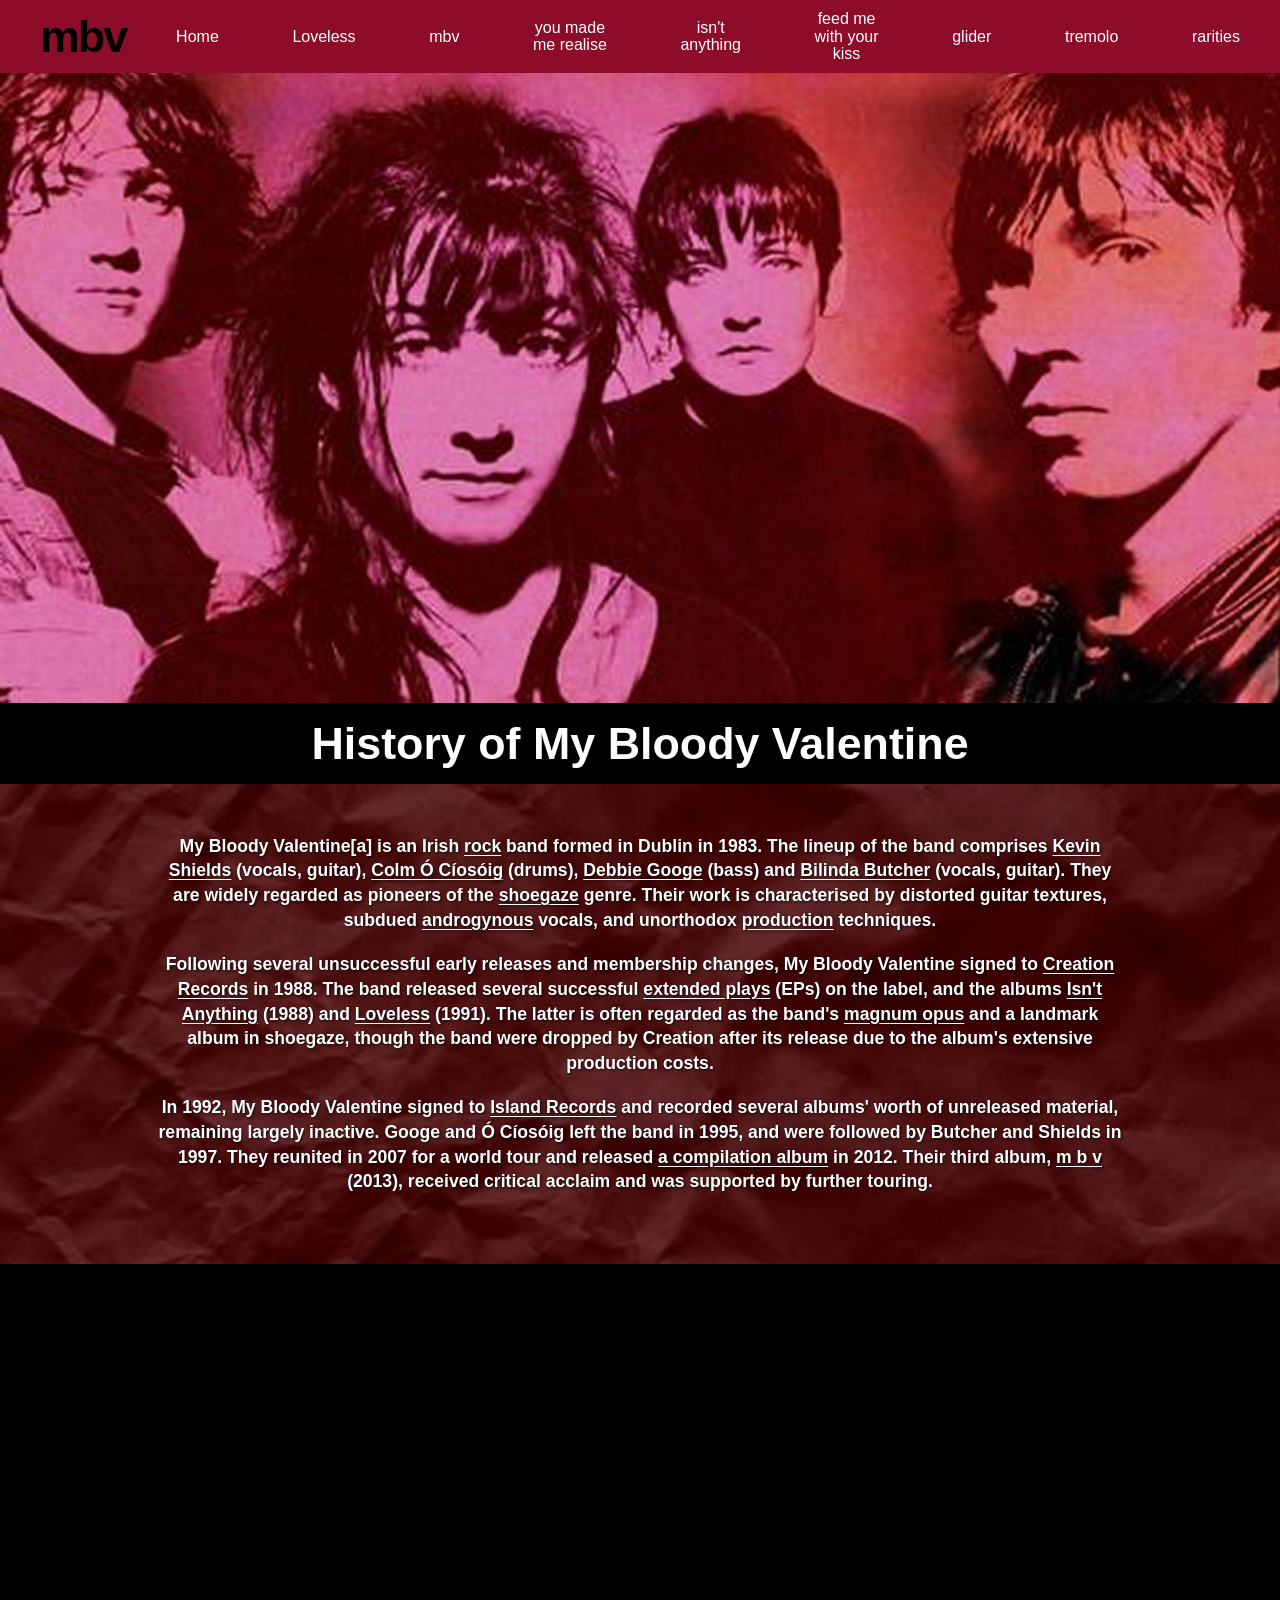
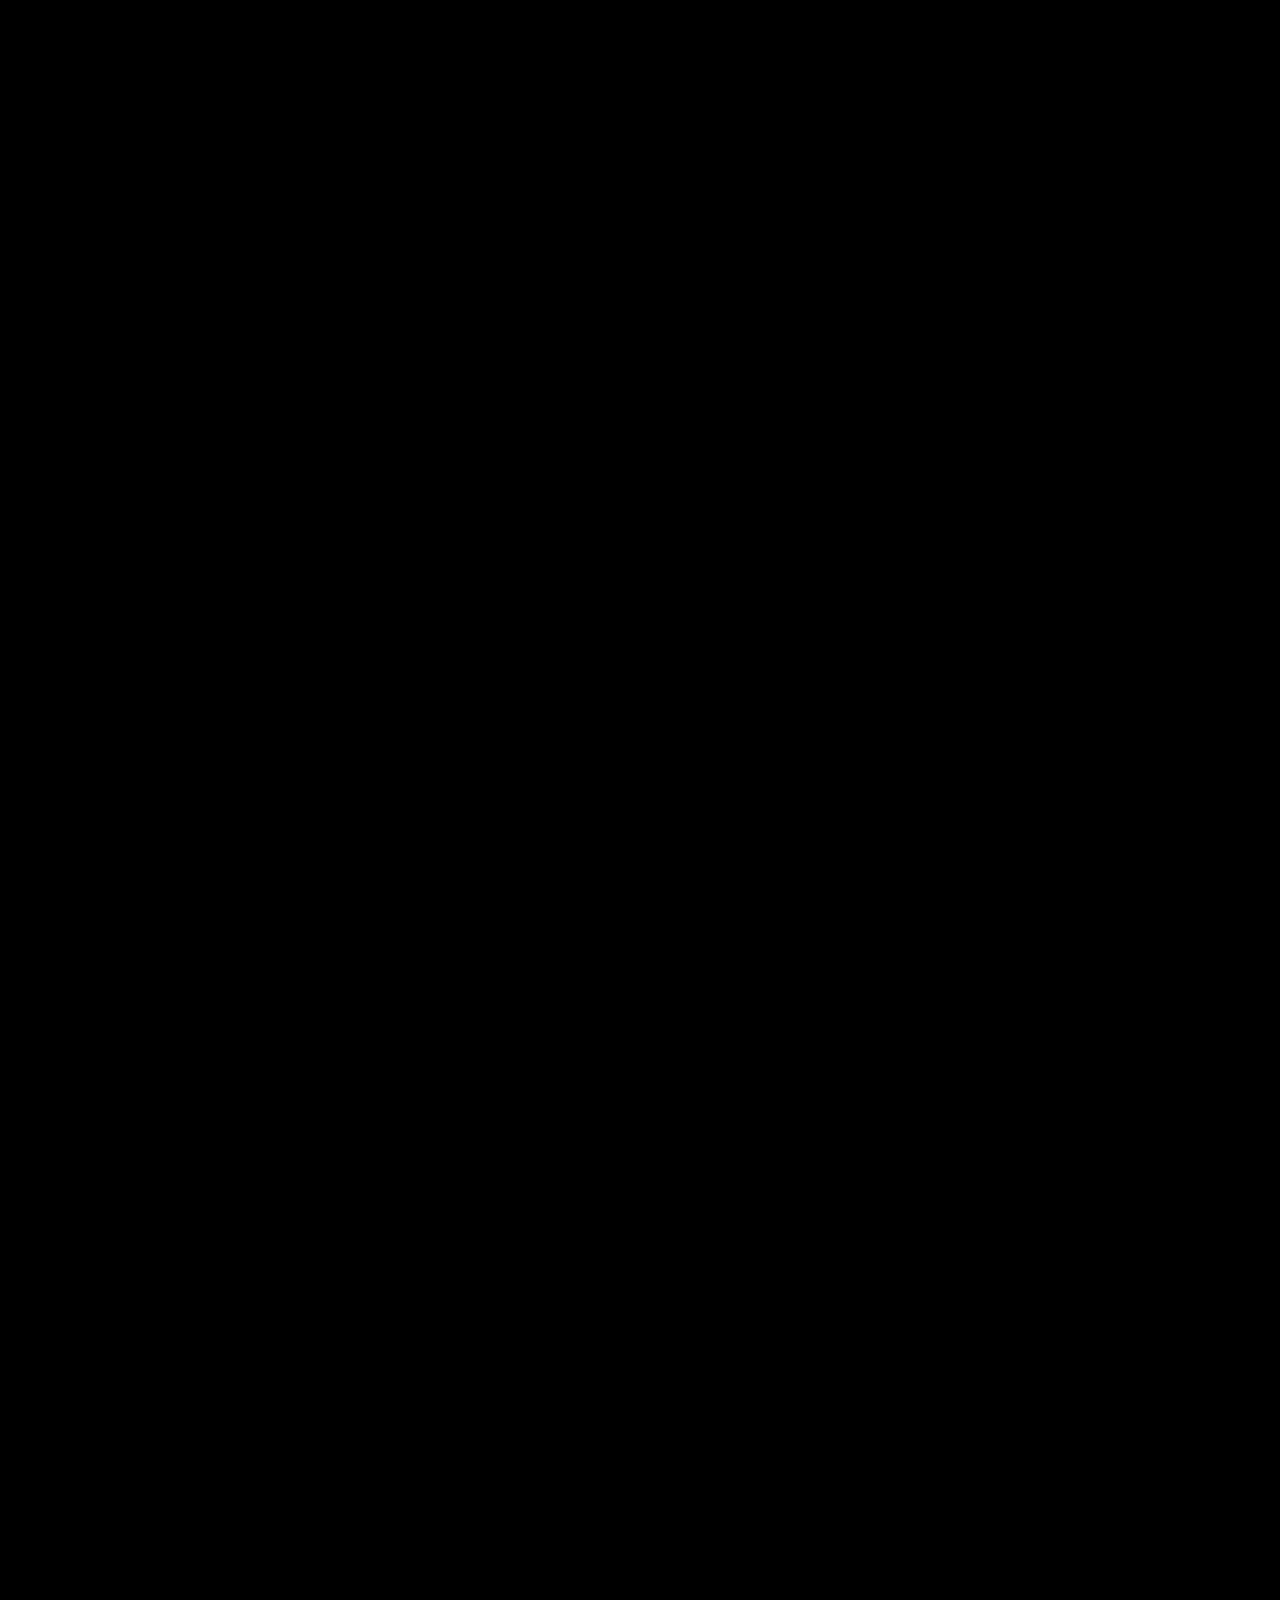
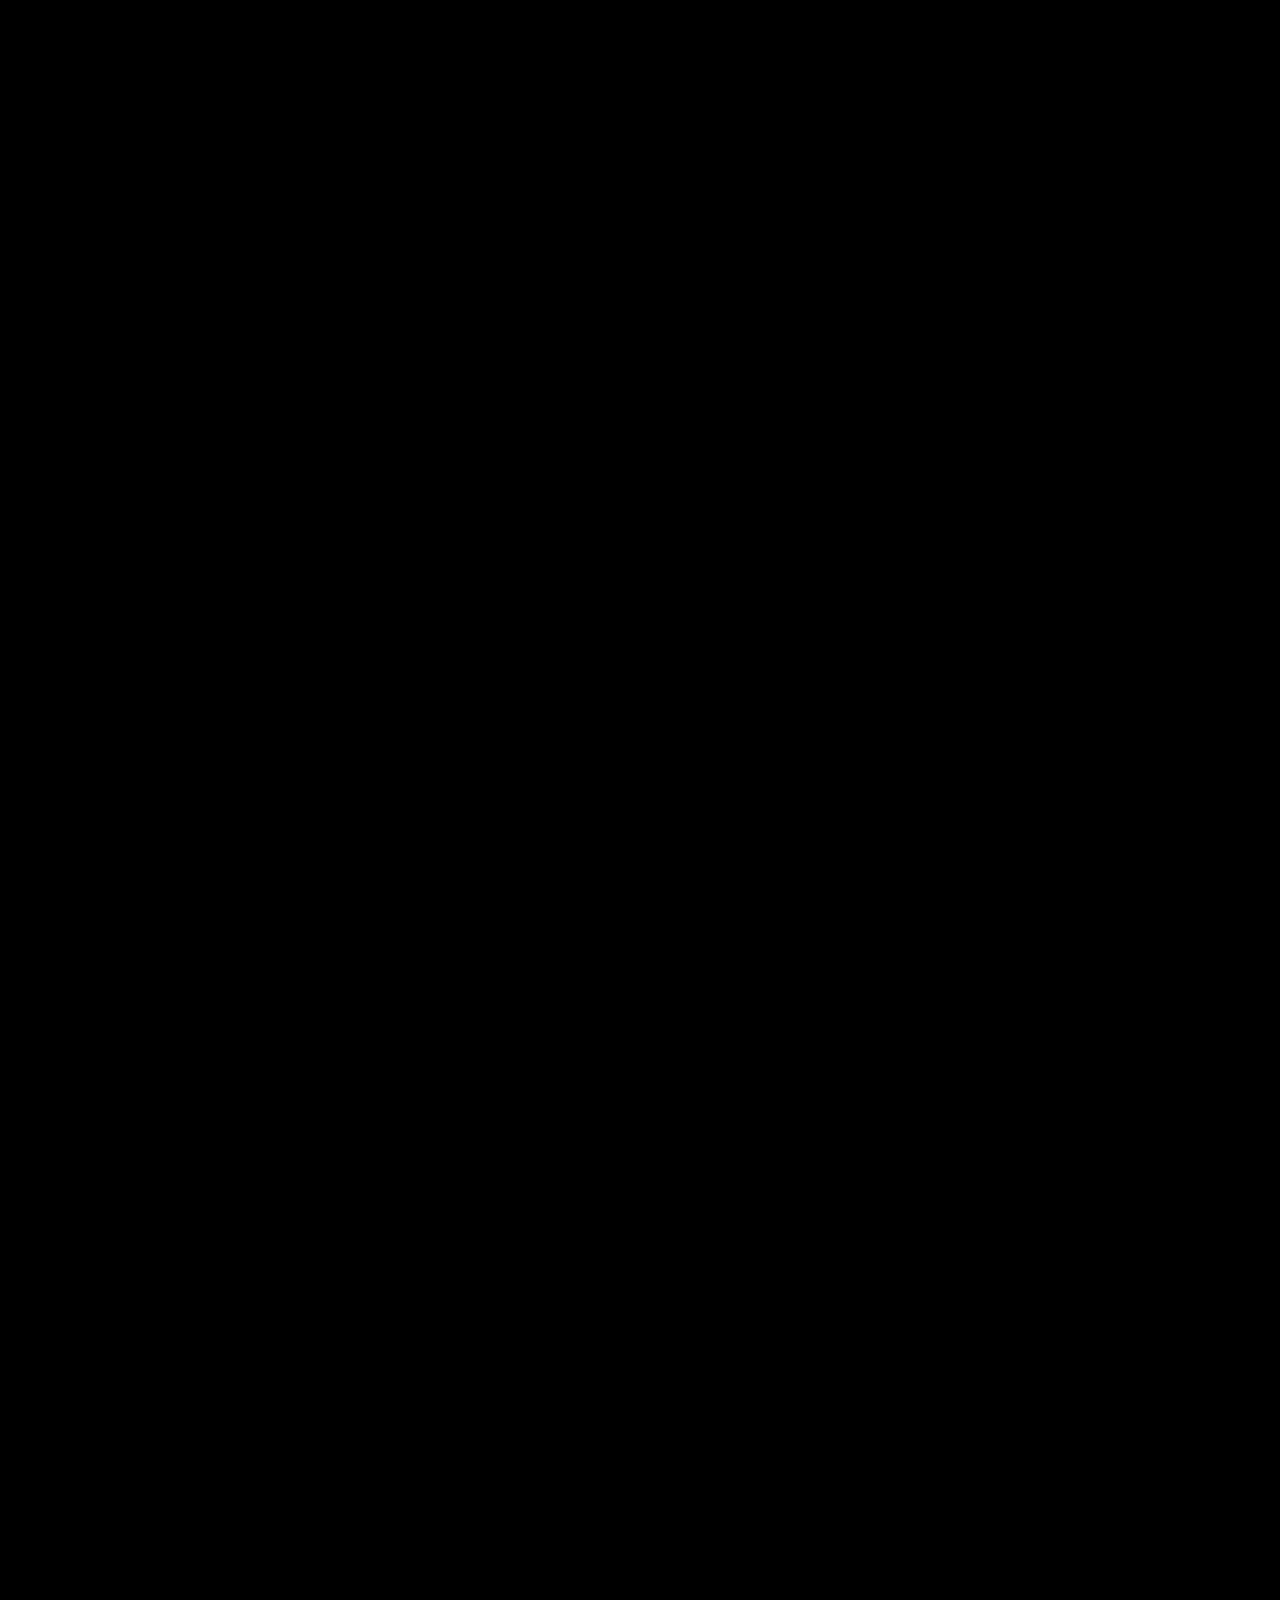
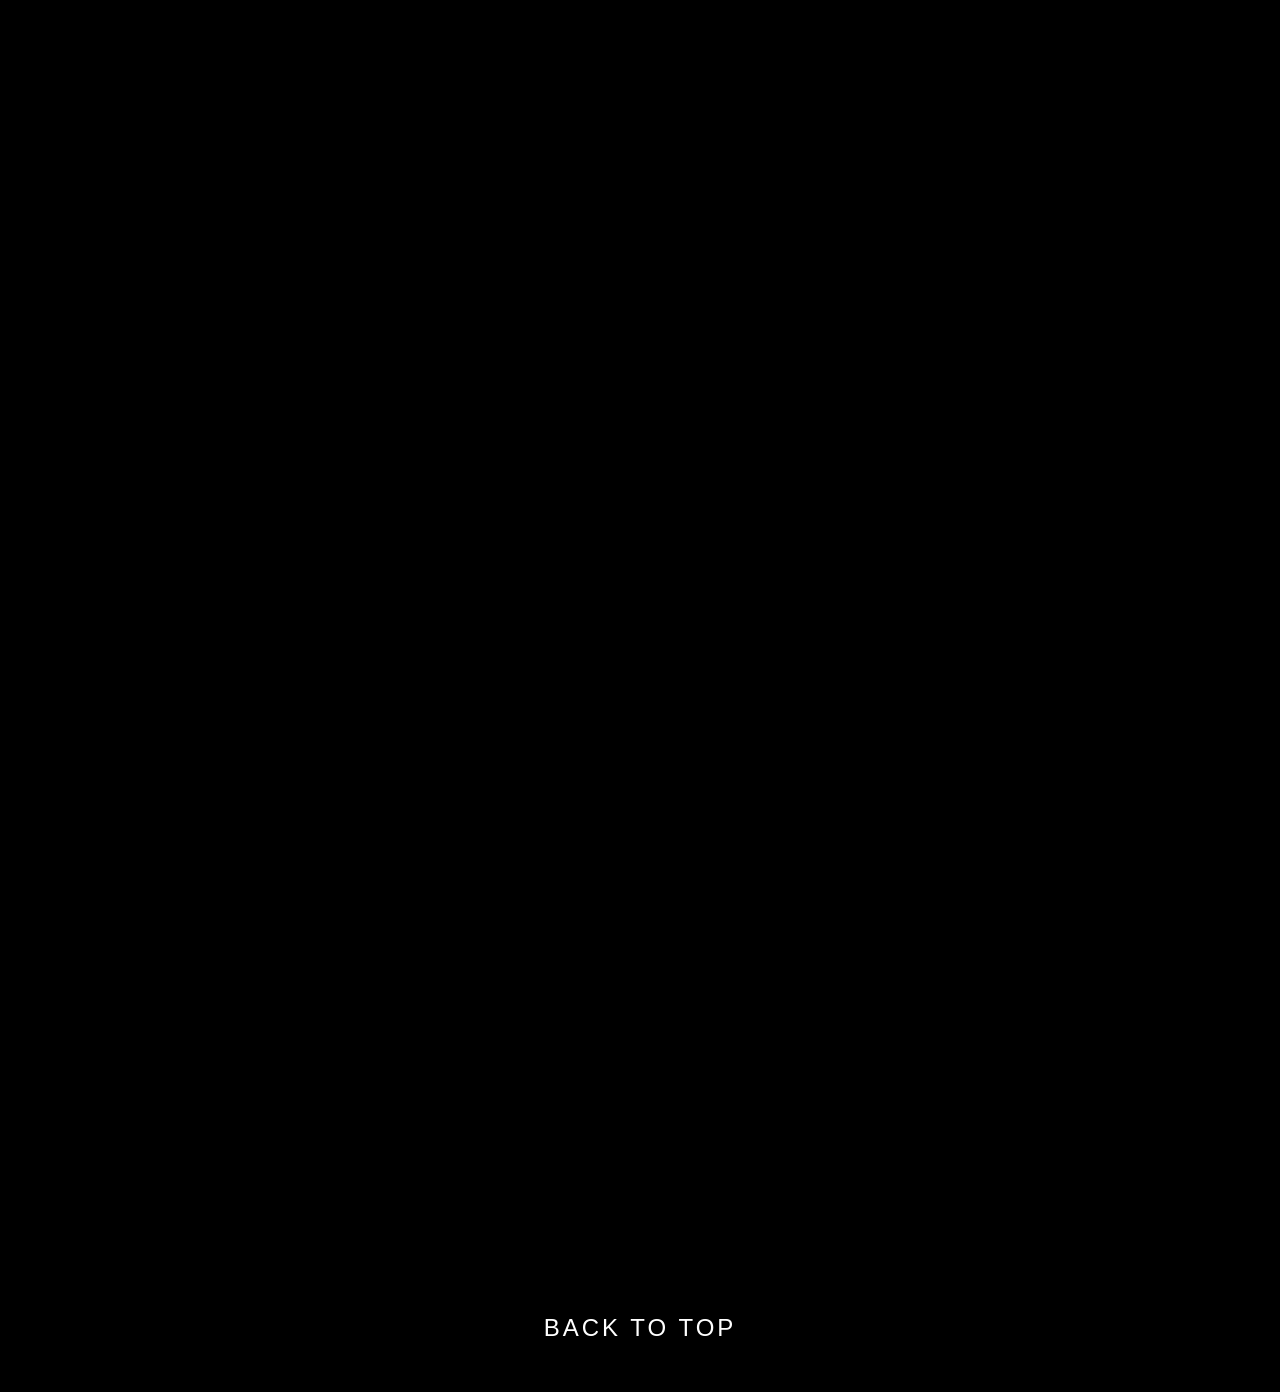
<file: index.html>
<!DOCTYPE html>
<html lang="en">
<head>
    <meta charset="UTF-8">
    <meta name="viewport" content="width=device-width, initial-scale=1.0">
    <title>History of My Bloody Valentine</title>
    <link rel="stylesheet" href="css/style.css">
</head>
<body id="top">

    <!-- Sticky Header -->
    <header>
        <nav>
            <a href="#" class="logo">mbv</a>
            <div class="nav-links">
                <a href="index.html">Home</a>
                <a href="loveless.html">Loveless</a>
                <a href="mbv.html">mbv</a>
                <a href="made me.html">you made<br>me realise</a>
                <a href="isnt any.html">isn't<br>anything</a>
                <a href="feed me.html">feed me<br>with your<br>kiss</a>
                <a href="glider.html">glider</a>
                <a href="tremolo.html">tremolo</a>
                <a href="rarities.html">rarities</a>
            </div>
        </nav>
    </header>

    <!-- Main Content -->
    <main>
        
        <!-- Intro Section: Banner + Title + Context -->
        <section class="intro-section fade-section">
            <div class="banner">
                <img src="img/main page/banner.png" alt="MBV Band Members" class="banner-img">
            </div>
            
            <div class="history-title">
                <h1>History of My Bloody Valentine</h1>
            </div>

            <div class="history-context">
                <p>My Bloody Valentine[a] is an Irish <u>rock</u> band formed in Dublin in 1983. The lineup of the band comprises <u>Kevin Shields</u> (vocals, guitar), <u>Colm Ó Cíosóig</u> (drums), <u>Debbie Googe</u> (bass) and <u>Bilinda Butcher</u> (vocals, guitar). They are widely regarded as pioneers of the <u>shoegaze</u> genre. Their work is characterised by distorted guitar textures, subdued <u>androgynous</u> vocals, and unorthodox <u>production</u> techniques.</p>
                
                <p>Following several unsuccessful early releases and membership changes, My Bloody Valentine signed to <u>Creation Records</u> in 1988. The band released several successful <u>extended plays</u> (EPs) on the label, and the albums <u>Isn't Anything</u> (1988) and <u>Loveless</u> (1991). The latter is often regarded as the band's <u>magnum opus</u> and a landmark album in shoegaze, though the band were dropped by Creation after its release due to the album's extensive production costs.</p>
                
                <p>In 1992, My Bloody Valentine signed to <u>Island Records</u> and recorded several albums' worth of unreleased material, remaining largely inactive. Googe and Ó Cíosóig left the band in 1995, and were followed by Butcher and Shields in 1997. They reunited in 2007 for a world tour and released <u>a compilation album</u> in 2012. Their third album, <u>m b v</u> (2013), received critical acclaim and was supported by further touring.</p>
            </div>
        </section>

        <!-- Album 1 -->
        <a href="isnt any.html" class="album-link">
            <section class="album fade-section bg1">
                <div class="album-content">
                    <img src="img/main page/album1.png" alt="Isn't Anything">
                    <div class="album-text right">
                        <span class="year">1988</span>
                        <span class="band-name">my bloody valentine</span>
                        <h2>isn't anything</h2>
                    </div>
                </div>
            </section>
        </a>

        <!-- Album 2 -->
        <a href="loveless.html" class="album-link">
            <section class="album fade-section bg2">
                <div class="album-content">
                    <div class="album-text left">
                        <span class="year">1991</span>
                        <span class="band-name">my bloody valentine</span>
                        <h2>loveless</h2>
                    </div>
                    <img src="img/main page/album2.png" alt="Loveless">
                </div>
            </section>
        </a>

        <!-- Album 3 -->
        <a href="mbv.html" class="album-link">
            <section class="album fade-section bg3">
                <div class="album-content">
                    <img src="img/main page/album3.png" alt="MBV">
                    <div class="album-text right">
                        <span class="year">2013</span>
                        <span class="band-name">my bloody valentine</span>
                        <h2>m b v</h2>
                    </div>
                </div>
            </section>
        </a>

        <!-- Album 4 -->
        <a href="made me.html" class="album-link">
            <section class="album fade-section bg4">
                <div class="album-content">
                    <div class="album-text left">
                        <span class="year">1988</span>
                        <span class="band-name">my bloody valentine</span>
                        <h2>you made me realise ep</h2>
                    </div>
                    <img src="img/main page/album4.png" alt="You Made Me Realise">
                </div>
            </section>
        </a>

        <!-- Album 5 -->
        <a href="feed me.html" class="album-link">
            <section class="album fade-section bg5">
                <div class="album-content">
                    <img src="img/main page/album5.png" alt="Feed Me With Your Kiss">
                    <div class="album-text right">
                        <span class="year">1988</span>
                        <span class="band-name">my bloody valentine</span>
                        <h2>feed me with your kiss ep</h2>
                    </div>
                </div>
            </section>
        </a>

        <!-- Album 6 -->
        <a href="glider.html" class="album-link">
            <section class="album fade-section bg6">
                <div class="album-content">
                    <div class="album-text left">
                        <span class="year">1990</span>
                        <span class="band-name">my bloody valentine</span>
                        <h2>glider ep</h2>
                    </div>
                    <img src="img/main page/album6.png" alt="Glider EP">
                </div>
            </section>
        </a>

        <!-- Album 7 -->
        <a href="tremolo.html" class="album-link">
            <section class="album fade-section bg7">
                <div class="album-content">
                    <img src="img/main page/album7.png" alt="Tremolo EP">
                    <div class="album-text right">
                        <span class="year">1991</span>
                        <span class="band-name">my bloody valentine</span>
                        <h2>tremolo ep</h2>
                    </div>
                </div>
            </section>
        </a>

        <!-- Album 8 -->
        <a href="rarities.html" class="album-link">
            <section class="album fade-section bg8">
                <div class="album-content">
                    <div class="album-text left">
                        <span class="year">1988 - 1990</span>
                        <span class="band-name">my bloody valentine</span>
                        <h2>rarities ep</h2>
                    </div>
                    <img src="img/main page/album8.png" alt="Rarities EP">
                </div>
            </section>
        </a>
    </main>

    <!-- Footer -->
    <footer>
        <a href="#top">BACK TO TOP</a>
    </footer>

    <!-- Script to handle bidirectional scroll-fade transitions -->
    <script>
        document.addEventListener("DOMContentLoaded", () => {
            const sections = document.querySelectorAll('.fade-section');
            const observer = new IntersectionObserver((entries) => {
                entries.forEach(entry => {
                    if (entry.isIntersecting) {
                        entry.target.classList.add('visible');
                    } else {
                        entry.target.classList.remove('visible');
                    }
                });
            }, { threshold: 0.15 }); 

            sections.forEach(section => {
                observer.observe(section);
            });
        });
    </script>
</body>
</html>
</file>
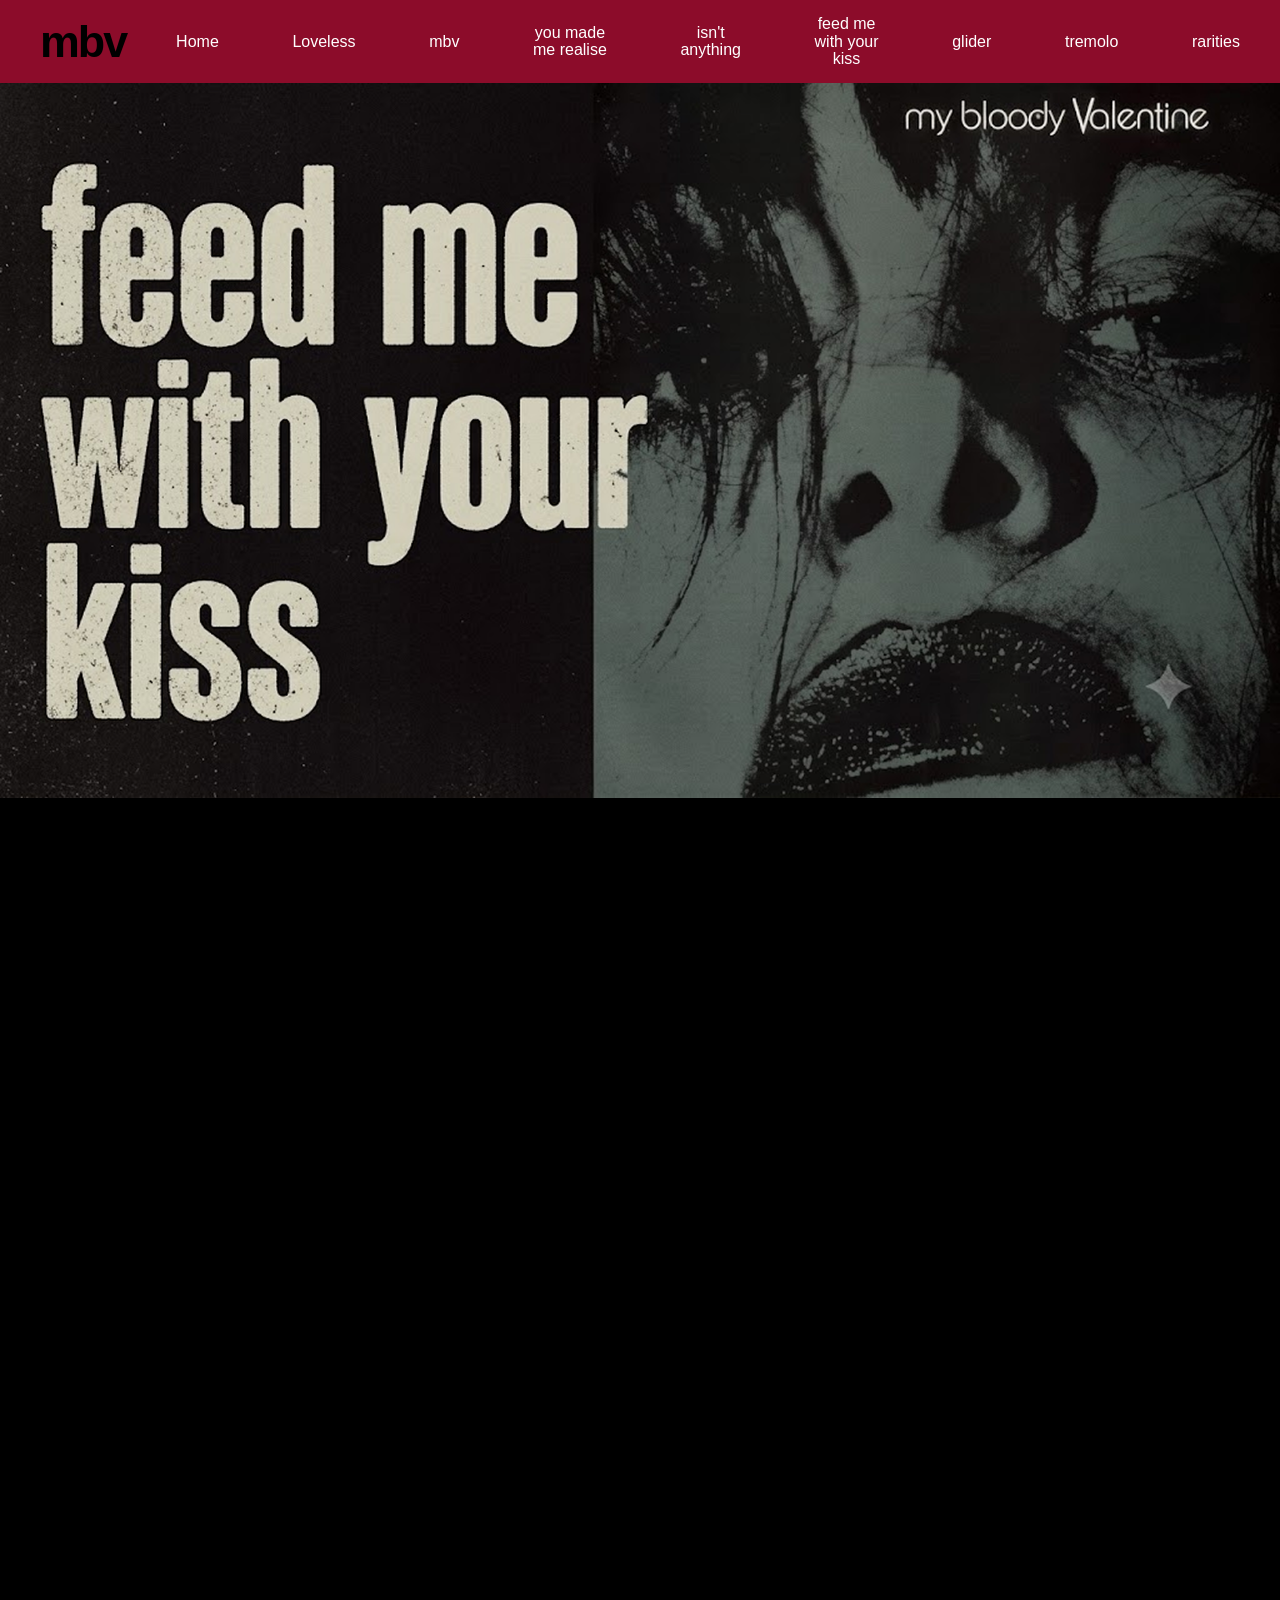
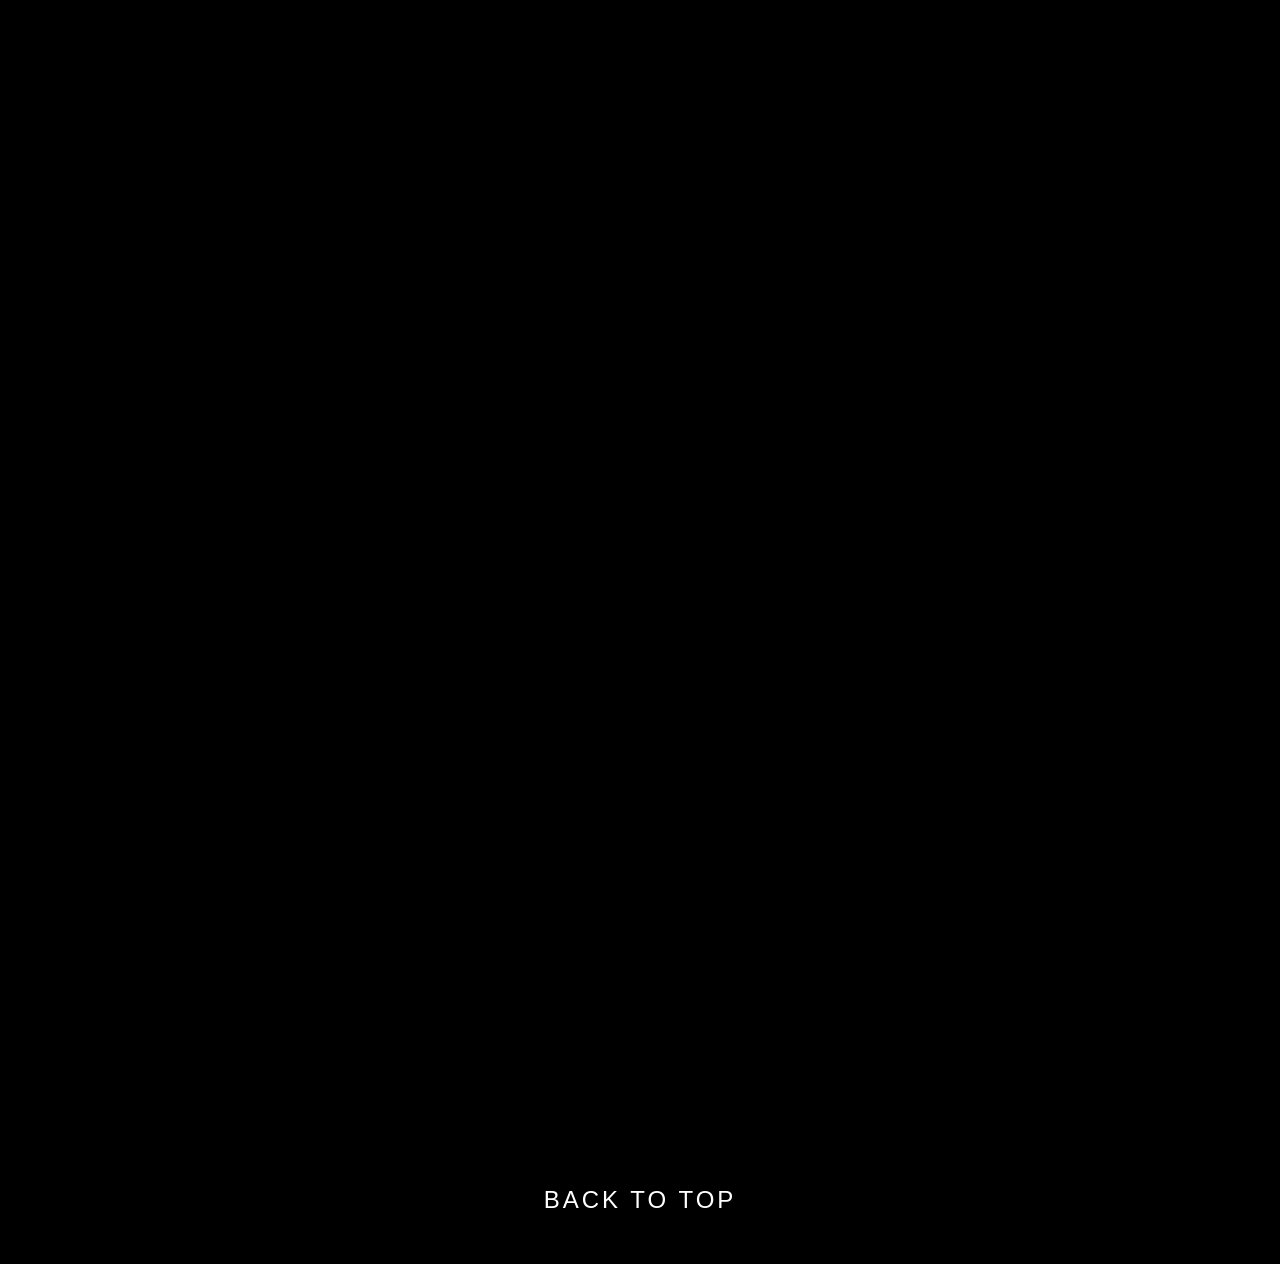
<file: feed me.html>
<!DOCTYPE html>
<html lang="en">
<head>
    <meta charset="UTF-8">
    <meta name="viewport" content="width=device-width, initial-scale=1.0">
    <title>Feed Me With Your Kiss - My Bloody Valentine</title>
    <!-- Linking the specific CSS file for this page -->
    <link rel="stylesheet" href="css/stylefeedme.css">
</head>
<body id="top">

    <!-- Sticky Header -->
    <header>
        <nav>
            <a href="index.html" class="logo">mbv</a>
            <div class="nav-links">
                <a href="index.html">Home</a>
                <a href="loveless.html">Loveless</a>
                <a href="mbv.html">mbv</a>
                <a href="made me.html">you made<br>me realise</a>
                <a href="isnt any.html">isn't<br>anything</a>
                <a href="feed me.html">feed me<br>with your<br>kiss</a>
                <a href="glider.html">glider</a>
                <a href="tremolo.html">tremolo</a>
                <a href="rarities.html">rarities</a>
            </div>
        </nav>
    </header>

    <!-- Main Content -->
    <main>
        
        <!-- Full Width Banner -->
        <section class="banner fade-section">
            <img src="img/page 5/banner5.png" alt="feed me with your kiss Banner" class="banner-img">
        </section>

        <!-- Album Details & Receipt Section (bg1) -->
        <section class="details-section fade-section bg1">
            <div class="details-container">
                <!-- Left Side: Album Cover & Tracklist -->
                <div class="tracklist-container">
                    <!-- Album Image with Spotify Link -->
                    <a href="https://open.spotify.com/album/32urJuNJoupcMIDo9FRoaD?si=1Qd6DDrhRu-TbSzTSzWtdg&utm_source=copy-link" target="_blank" class="spotify-link">
                        <img src="img/page 5/album5.png" alt="feed me with your kiss Album Cover" class="album-cover">
                    </a>
                    
                    <ul class="tracklist">
                        <li>feed me with your kiss</li>
                        <li>i believe</li>
                        <li>emptiness inside</li>
                        <li>i need no trust</li>
                    </ul>
                </div>

                <!-- Right Side: Receipt Image -->
                <div class="receipt-container">
                    <img src="img/page 5/album reciept5.png" alt="Album Details Receipt" class="receipt-img">
                </div>
            </div>
        </section>

        <!-- feed me with your kiss (ep) Section (bg2) -->
        <section class="info-section fade-section bg2">
            <h2 class="stylized-heading">feed me with your kiss (ep)</h2>
            <p>"Feed Me with Your Kiss" is a song by the <u>alternative rock</u> band <u>My Bloody Valentine</u>, and was released as a single and also the lead track to the EP of the same name through <u>Creation Records</u>. It is the seventh track and lead single from the band's debut studio album <u>Isn't Anything</u>. It was released on 31 October 1988.[1]</p>
        </section>

        <!-- Critical reception Section (bg3) -->
        <section class="info-section fade-section bg3">
            <h2 class="stylized-heading">Critical reception</h2>
            
            <div class="floated-image-right">
                <img src="img/page 5/pic1 page5.png" alt="Kevin Shields performing">
                <span class="image-caption">Coachella Valley Music and Arts Festival 2009 - Indio CA</span>
            </div>
            
            <p>On the EP, <u>AllMusic</u> critic Nitsuh Abebe wrote, "They don't feel like songs that weren't quite good enough for Isn't Anything; they might display some of the stylistic tendencies of the Ecstasy and Wine period, but they're just as worthwhile as the album tracks." [2] In a review specific to the track itself, Stewart Mason of AllMusic found the track "more in keeping with the moody, <u>gothy rock</u> of My Bloody Valentine's much-inferior earliest records." Mason also stated that the track "has a peculiar feel, pitched somewhere between the bombastic self-importance of mid-'80s <u>Nick Cave</u> and the ethereality of prime <u>Cocteau Twins</u>, mixed with the same sort of slightly dopey S&M-tinged lyrics as the roughly contemporaneous <u>"Cigarette in Your Bed"</u>, proving that it was in the long run a very smart idea for Kevin Shields to completely bury the lyrics on My Bloody Valentine's later work."[3] <u>Digital Spy</u> commended the "ear-splitting <u>garage rock</u> scuzz of the title track.[4]</p>
            
            <div class="clear-float"></div>
        </section>

    </main>

    <!-- Footer -->
    <footer>
        <a href="#top">BACK TO TOP</a>
    </footer>

    <!-- Script to handle bidirectional scroll-fade transitions -->
    <script>
        document.addEventListener("DOMContentLoaded", () => {
            const sections = document.querySelectorAll('.fade-section');
            const observer = new IntersectionObserver((entries) => {
                entries.forEach(entry => {
                    if (entry.isIntersecting) {
                        entry.target.classList.add('visible');
                    } else {
                        entry.target.classList.remove('visible');
                    }
                });
            }, { threshold: 0.15 }); 

            sections.forEach(section => {
                observer.observe(section);
            });
        });
    </script>
</body>
</html>
</file>
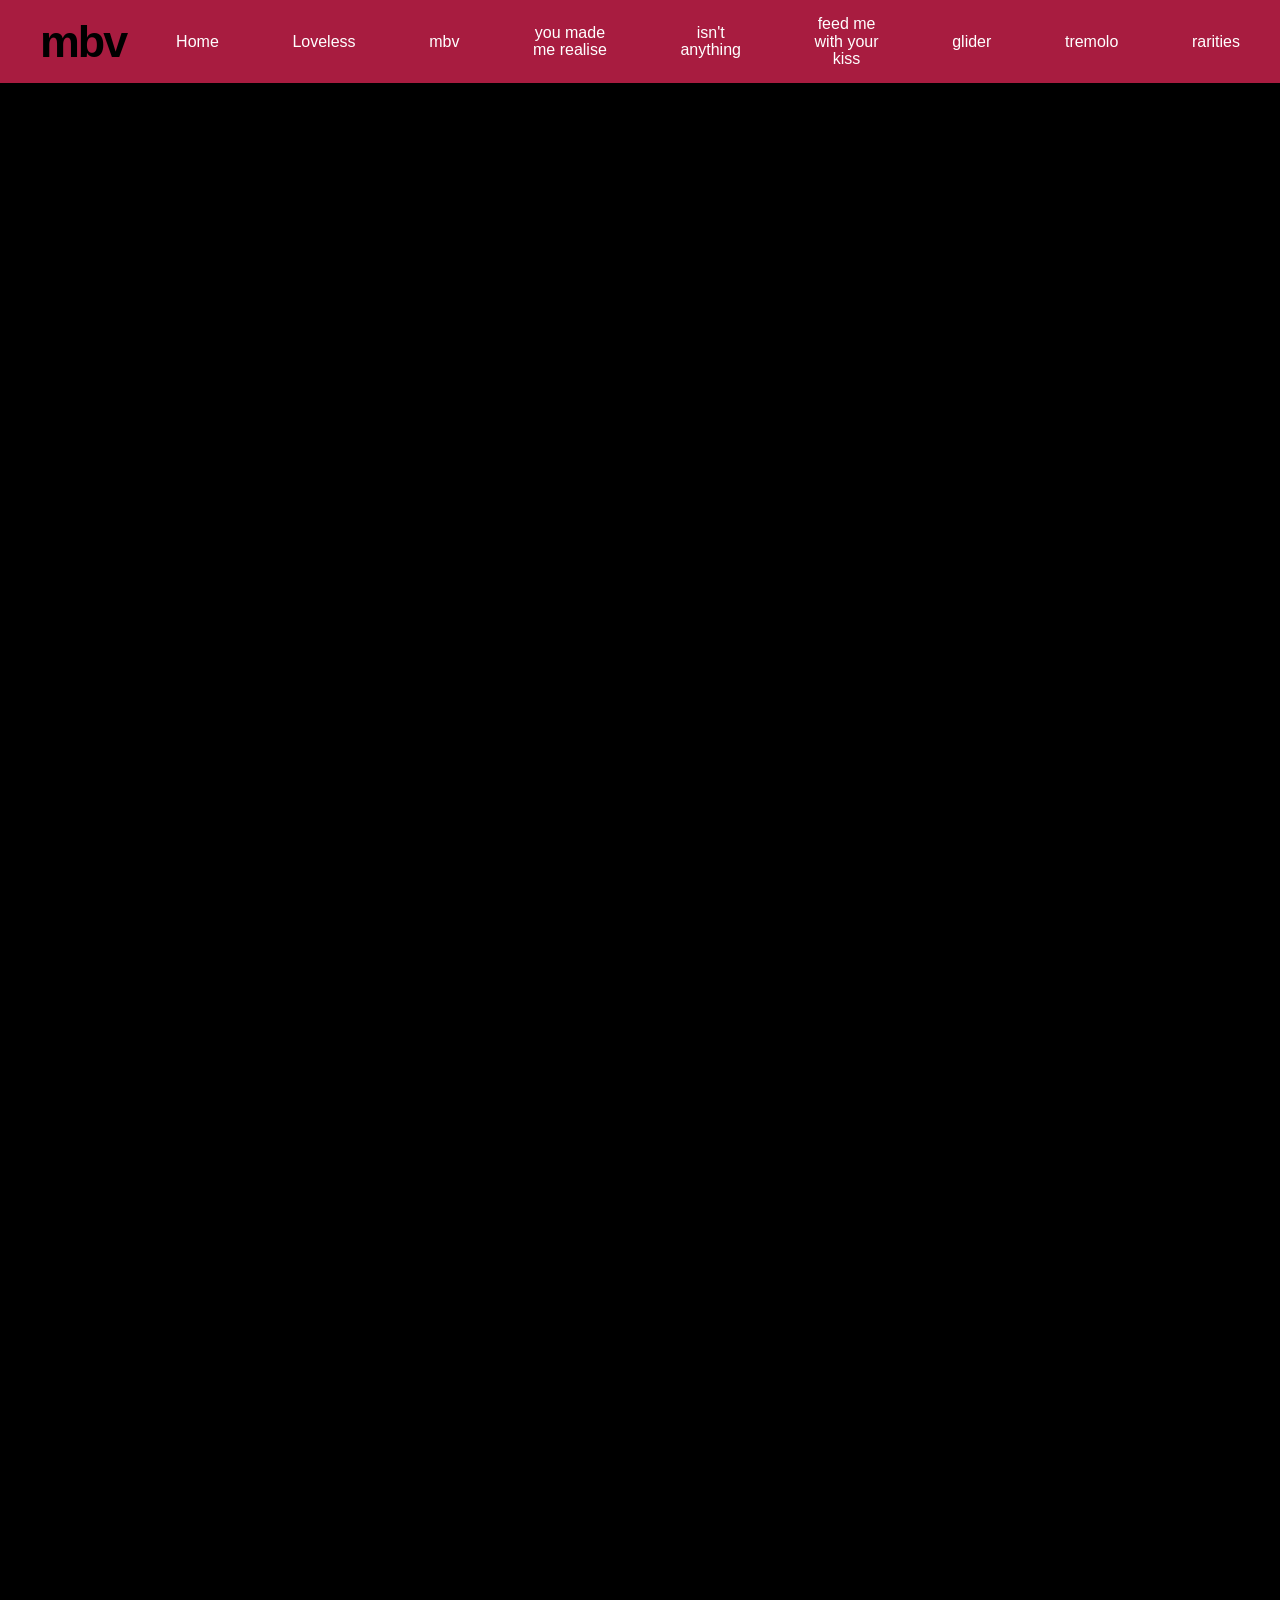
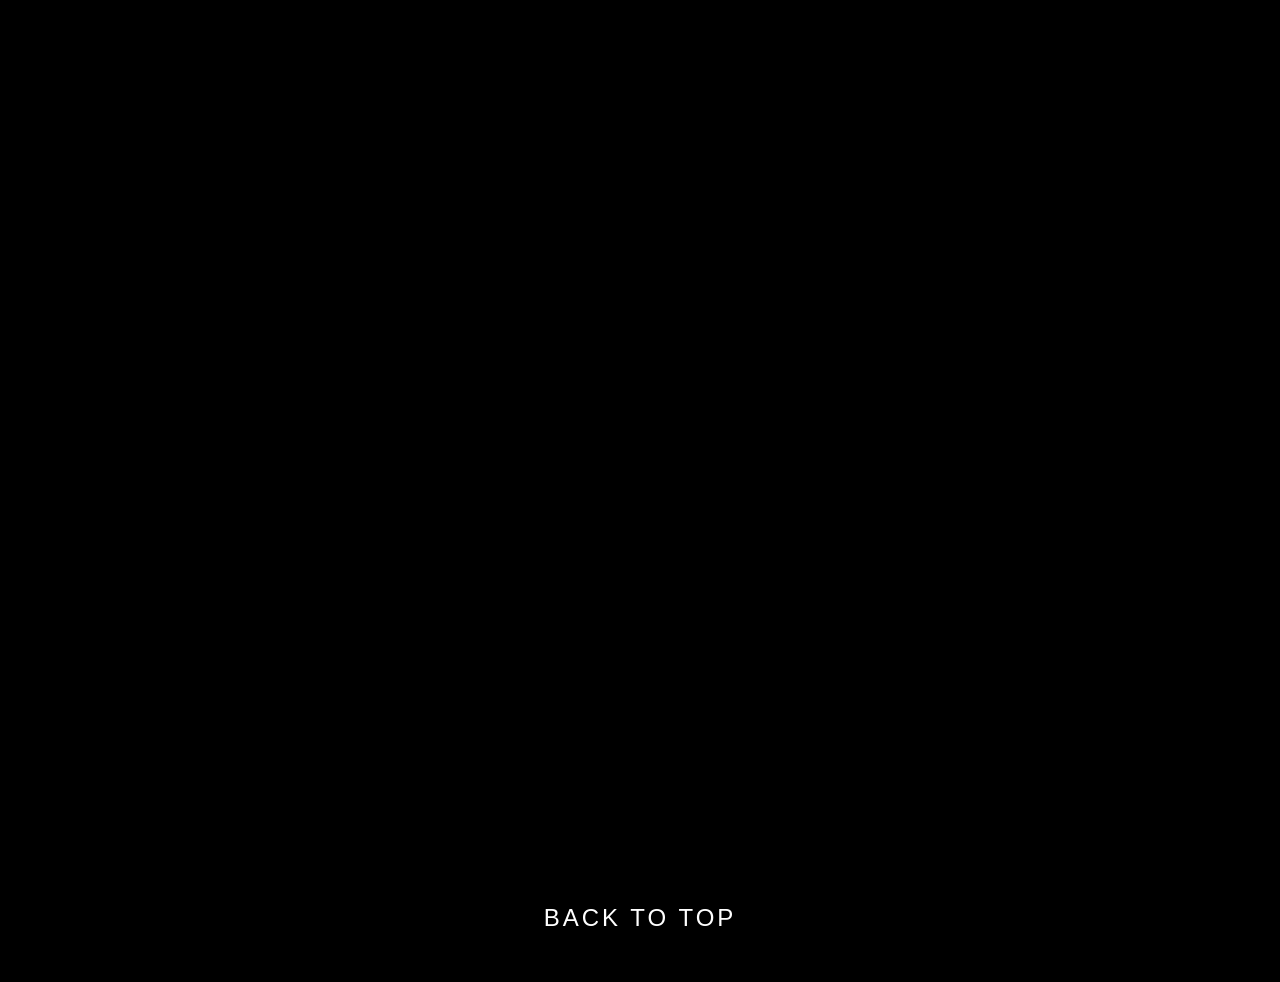
<file: glider.html>
<!DOCTYPE html>
<html lang="en">
<head>
    <meta charset="UTF-8">
    <meta name="viewport" content="width=device-width, initial-scale=1.0">
    <title>Glider - My Bloody Valentine</title>
    <!-- Linking the specific CSS file for this page -->
    <link rel="stylesheet" href="css/styleglider.css">
</head>
<body id="top">

    <!-- Sticky Header -->
    <header>
        <nav>
            <a href="index.html" class="logo">mbv</a>
            <div class="nav-links">
                <a href="index.html">Home</a>
                <a href="loveless.html">Loveless</a>
                <a href="mbv.html">mbv</a>
                <a href="made me.html">you made<br>me realise</a>
                <a href="isnt any.html">isn't<br>anything</a>
                <a href="feed me.html">feed me<br>with your<br>kiss</a>
                <a href="glider.html">glider</a>
                <a href="tremolo.html">tremolo</a>
                <a href="rarities.html">rarities</a>
            </div>
        </nav>
    </header>

    <!-- Main Content -->
    <main>
        
        <!-- Full Width Banner -->
        <section class="banner fade-section">
            <img src="img/page 6/banner6.png" alt="glider Banner" class="banner-img">
        </section>

        <!-- Album Details & Receipt Section (bg1) -->
        <section class="details-section fade-section bg1">
            <div class="details-container">
                <!-- Left Side: Album Cover & Tracklist -->
                <div class="tracklist-container">
                    <!-- Album Image with Spotify Link -->
                    <a href="https://open.spotify.com/album/3oSLMALBuos75AqBHPdLrJ?si=PD0s4XcDSNuWKukb0xYvxg&utm_source=copy-link" target="_blank" class="spotify-link">
                        <img src="img/page 6/album6.png" alt="glider Album Cover" class="album-cover">
                    </a>
                    
                    <ul class="tracklist">
                        <li>soon</li>
                        <li>glider</li>
                        <li>don't ask why</li>
                        <li>off your face</li>
                    </ul>
                </div>

                <!-- Right Side: Receipt Image -->
                <div class="receipt-container">
                    <img src="img/page 6/album reciept6.png" alt="Album Details Receipt" class="receipt-img">
                </div>
            </div>
        </section>

        <!-- glider (ep) Section (bg2) -->
        <section class="info-section fade-section bg2">
            <h2 class="stylized-heading">glider (ep)</h2>
            
            <p>Glider is an <u>EP</u> by Irish rock band <u>My Bloody Valentine</u>, released in April 1990 by <u>Creation Records</u>. The EP was also the group's first release on the <u>Sire Records</u> label in the United States. Containing the lead single "<u>Soon</u>", which featured <u>Kevin Shields</u>' "<u>glide guitar</u>" technique,[1] the EP peaked at number 2 on the UK Indie Chart,[2] and the band toured in summer 1990 to support its release.[3]</p>
            
            <p>An alternate mix of "Soon" was later included on the <u>Loveless</u> album.</p>

            <div class="centered-image">
                <img src="img/page 6/pic1 page6.png" alt="My Bloody Valentine perform at Manchester University">
                <span class="image-caption">My Bloody Valentine perform at Manchester University, 10th February 1989.</span>
            </div>
            
            <div class="clear-float"></div>
        </section>

    </main>

    <!-- Footer -->
    <footer>
        <a href="#top">BACK TO TOP</a>
    </footer>

    <!-- Script to handle bidirectional scroll-fade transitions -->
    <script>
        document.addEventListener("DOMContentLoaded", () => {
            const sections = document.querySelectorAll('.fade-section');
            const observer = new IntersectionObserver((entries) => {
                entries.forEach(entry => {
                    if (entry.isIntersecting) {
                        entry.target.classList.add('visible');
                    } else {
                        entry.target.classList.remove('visible');
                    }
                });
            }, { threshold: 0.15 }); 

            sections.forEach(section => {
                observer.observe(section);
            });
        });
    </script>
</body>
</html>
</file>
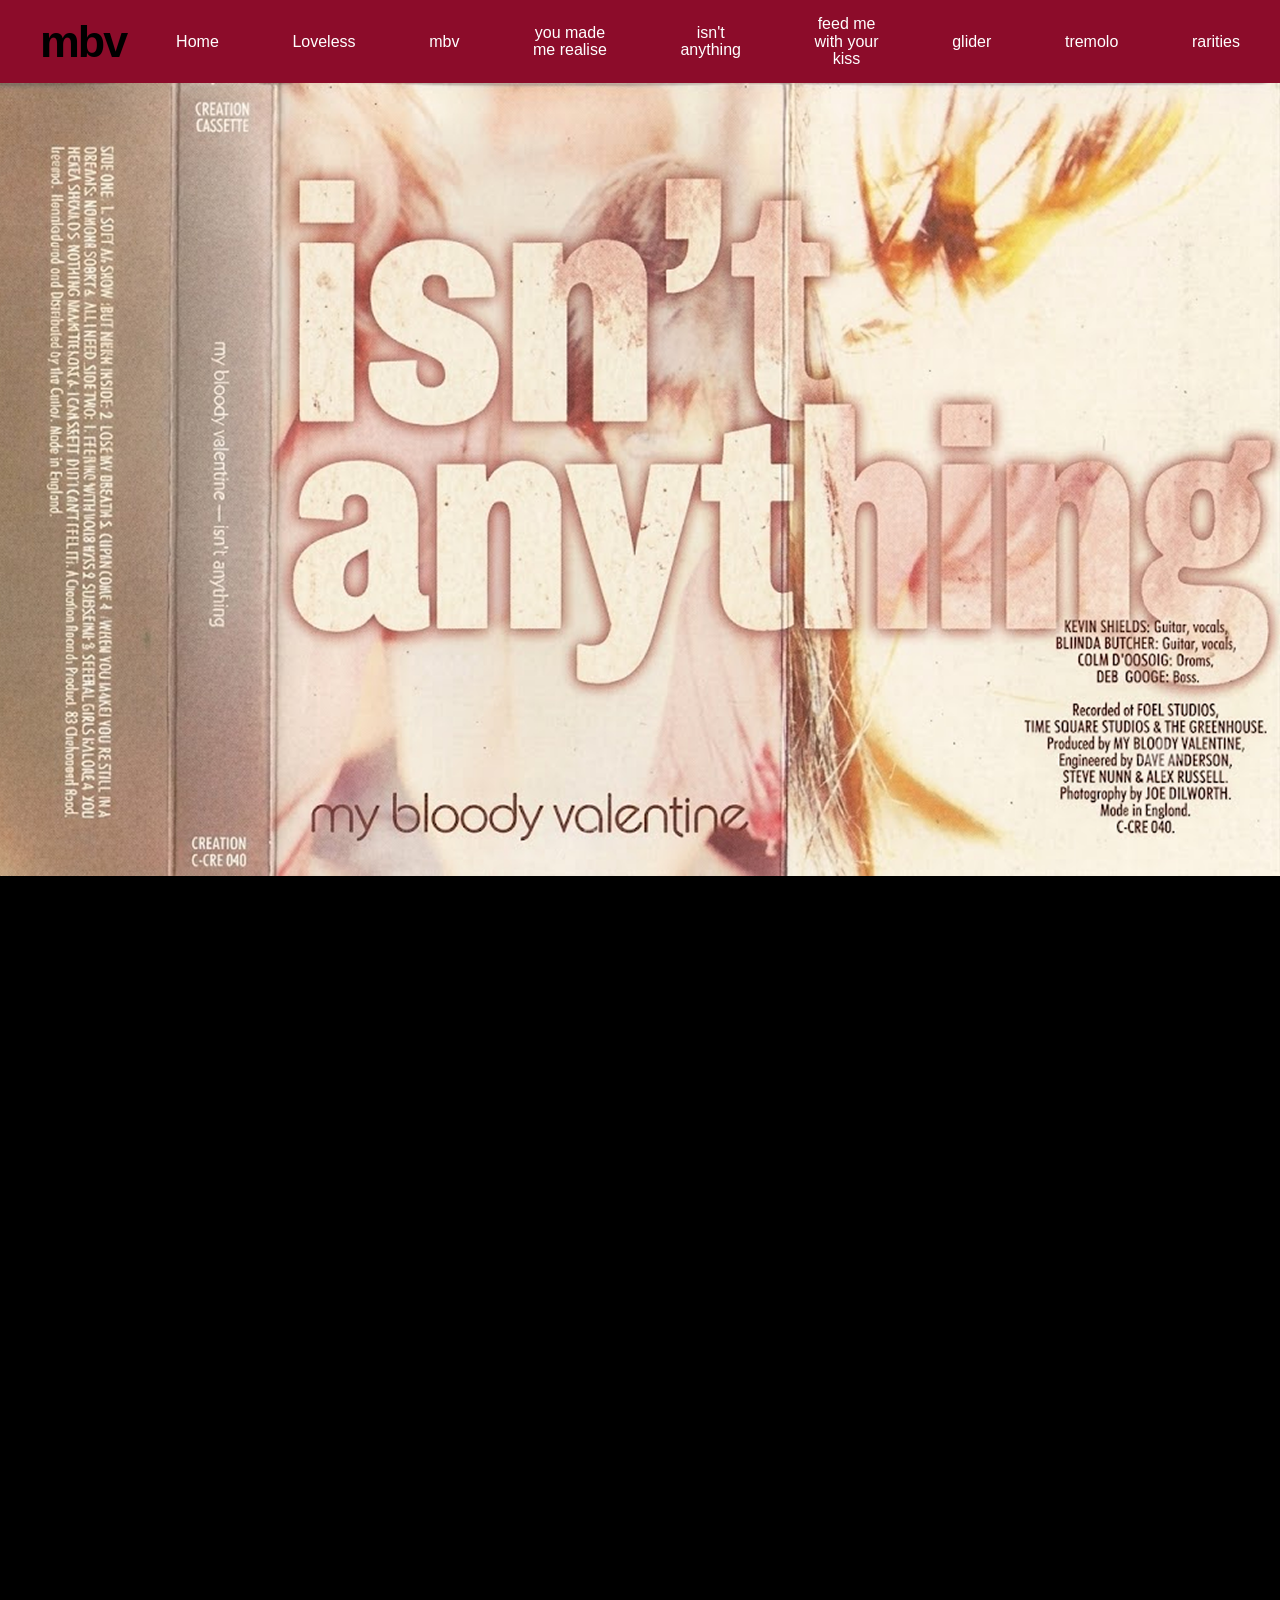
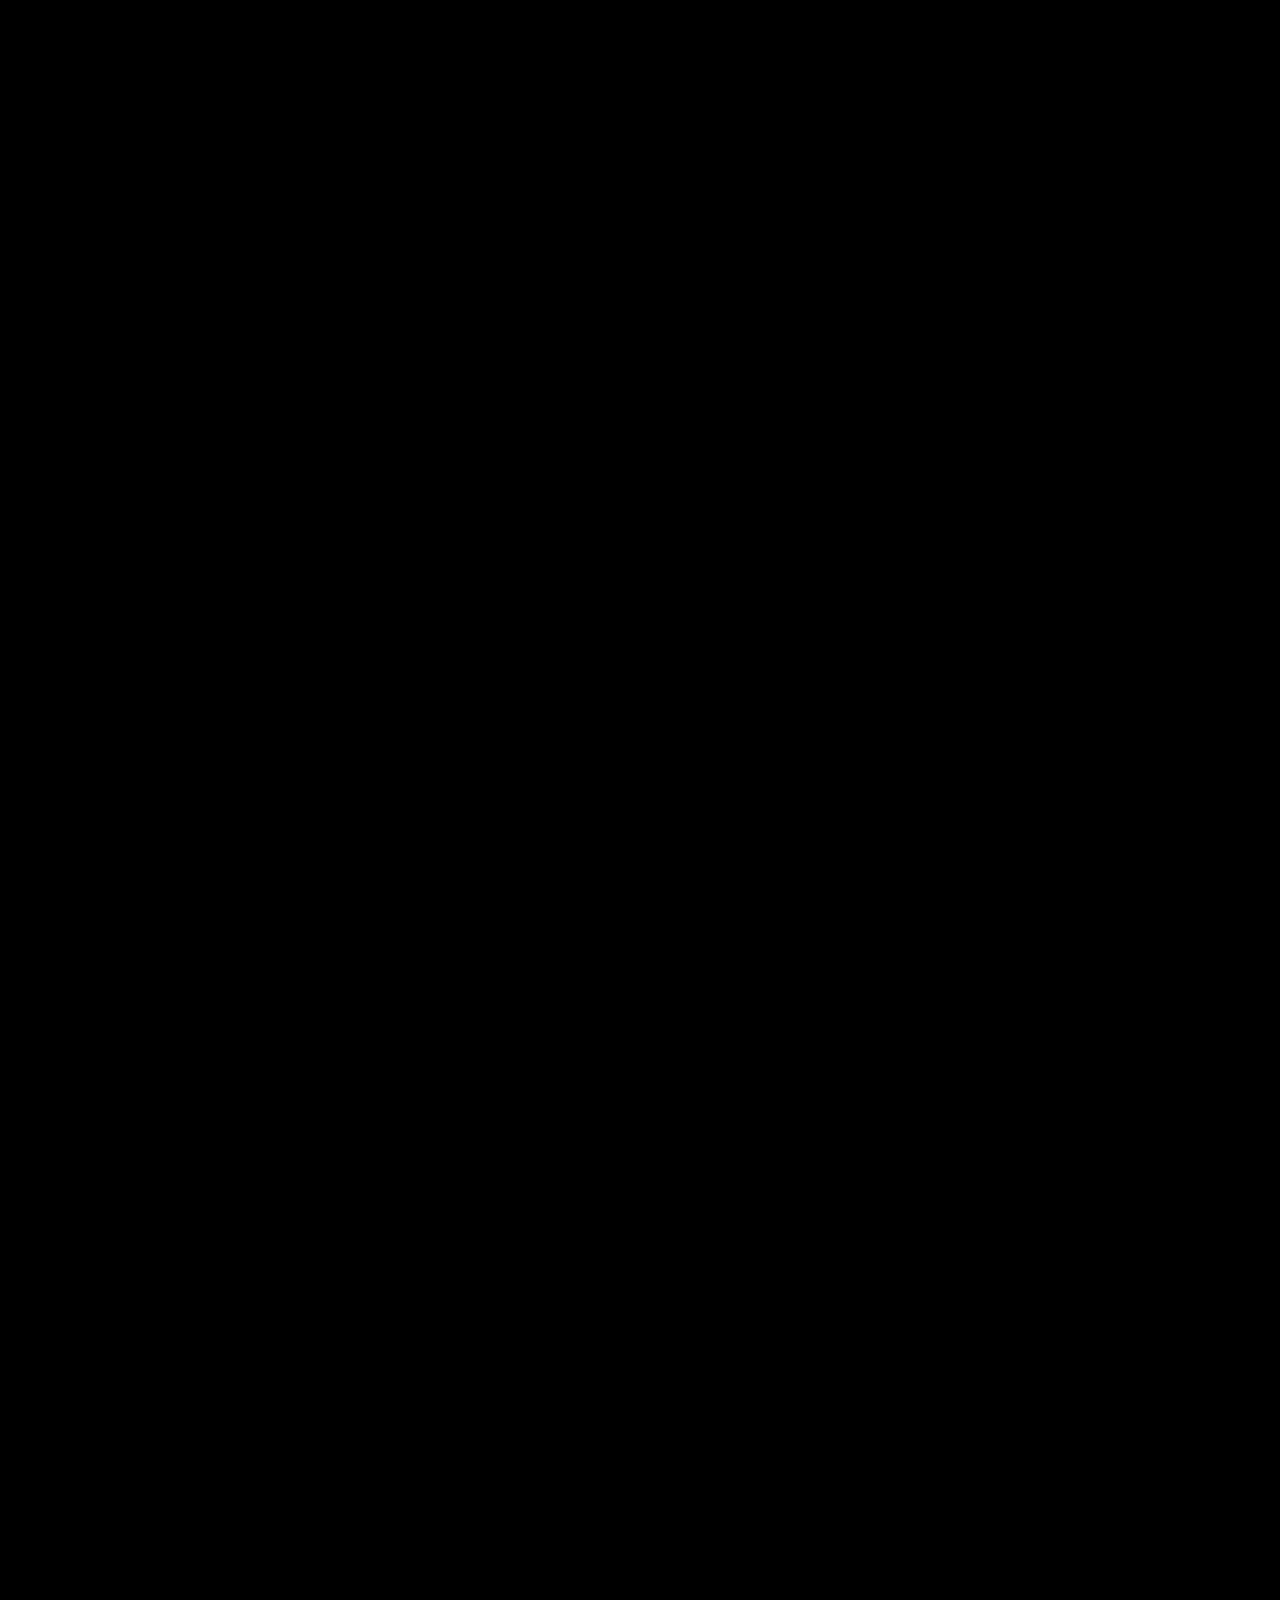
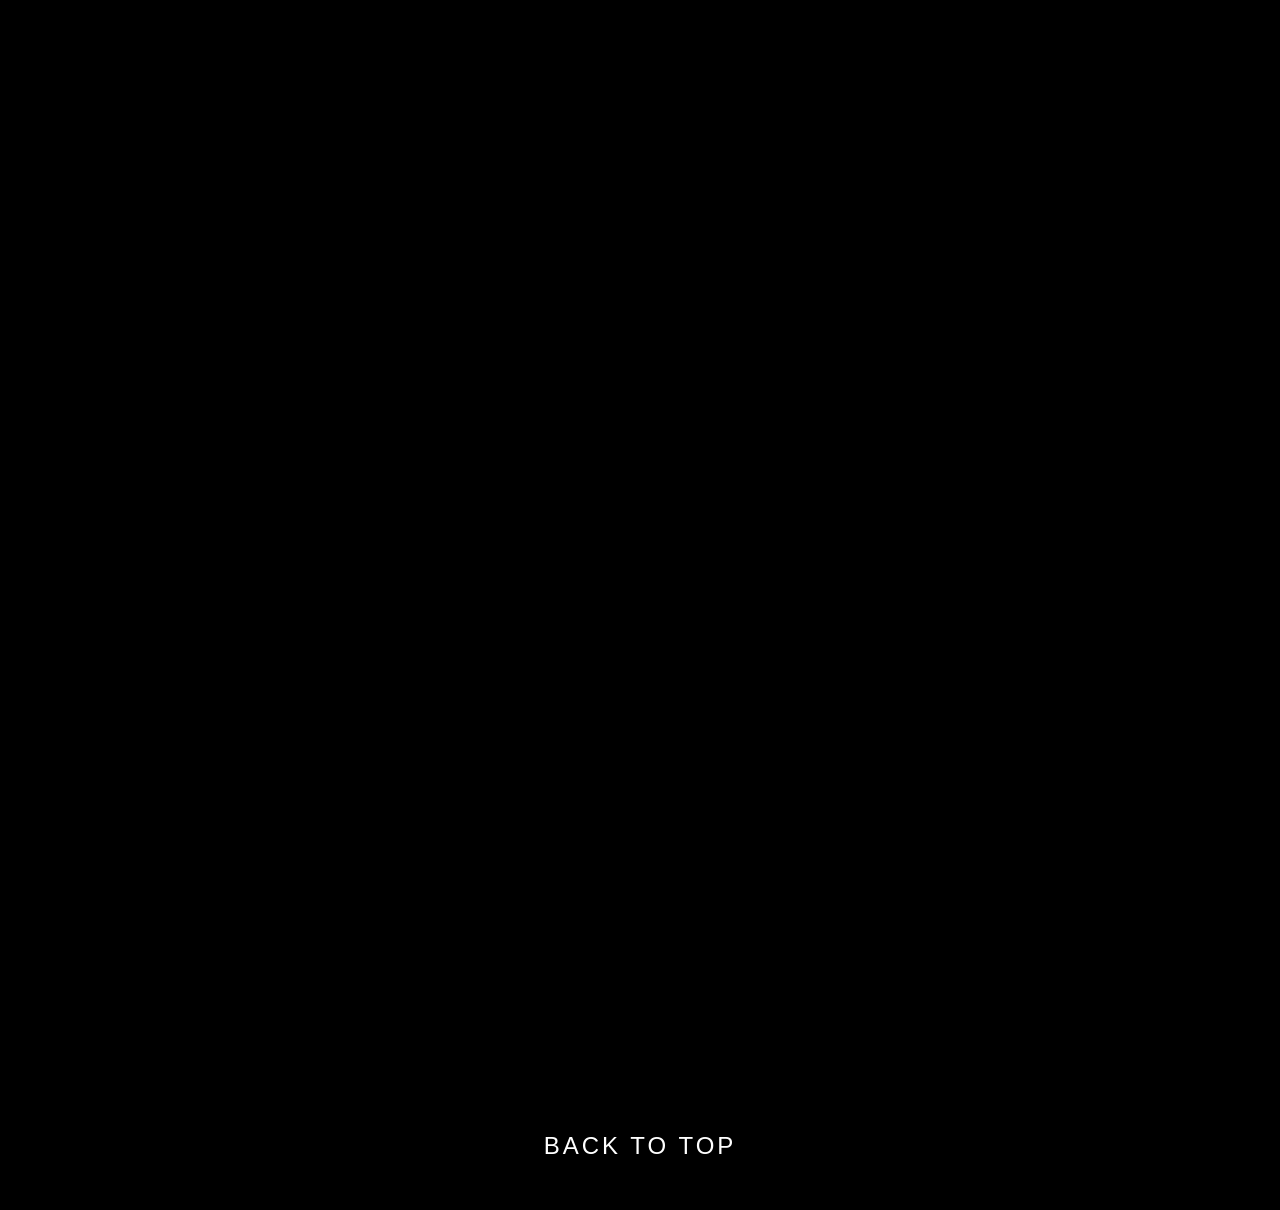
<file: isnt any.html>
<!DOCTYPE html>
<html lang="en">
<head>
    <meta charset="UTF-8">
    <meta name="viewport" content="width=device-width, initial-scale=1.0">
    <title>Isn't Anything - My Bloody Valentine</title>
    <!-- Linking the specific CSS file for this page -->
    <link rel="stylesheet" href="css/styleisntany.css">
</head>
<body id="top">

    <!-- Sticky Header -->
    <header>
        <nav>
            <a href="#" class="logo">mbv</a>
            <div class="nav-links">
                <a href="index.html">Home</a>
                <a href="loveless.html">Loveless</a>
                <a href="mbv.html">mbv</a>
                <a href="made me.html">you made<br>me realise</a>
                <a href="isnt any.html">isn't<br>anything</a>
                <a href="feed me.html">feed me<br>with your<br>kiss</a>
                <a href="glider.html">glider</a>
                <a href="tremolo.html">tremolo</a>
                <a href="rarities.html">rarities</a>
            </div>
        </nav>
    </header>

    <!-- Main Content -->
    <main>
        
        <!-- Full Width Banner -->
        <section class="banner fade-section">
            <img src="img/page 1/banner1.png" alt="Isn't Anything Banner" class="banner-img">
        </section>

        <!-- Album Details & Receipt Section (Background 1) -->
        <section class="details-section fade-section bg1">
            <div class="details-container">
                <!-- Left Side: Album Cover & Tracklist -->
                <div class="tracklist-container">
                    <!-- Album Image with Spotify Link -->
                    <a href="https://open.spotify.com/album/2ncj0SrtsnWzol4SWMk54b?si=N2wSqyOPROC_vDsfKthK-A&utm_source=copy-link" target="_blank" class="spotify-link">
                        <img src="img/page 1/album1.png" alt="Isn't Anything Album Cover" class="album-cover">
                    </a>
                    
                    <ul class="tracklist">
                        <li>Soft as Snow (But Warm Inside)</li>
                        <li>Lose My Breath</li>
                        <li>Cupid Come</li>
                        <li>(When You Wake) You're Still in a Dream</li>
                        <li>No More Sorry</li>
                        <li>All I Need</li>
                        <li>Feed Me with Your Kiss</li>
                        <li>Sue Is Fine</li>
                        <li>Several Girls Galore</li>
                        <li>You Never Should</li>
                        <li>Nothing Much to Lose</li>
                        <li>I Can See It (But I Can't Feel It)</li>
                    </ul>
                </div>

                <!-- Right Side: Receipt Image -->
                <div class="receipt-container">
                    <img src="img/page 1/album reciept1.png" alt="Album Details Receipt" class="receipt-img">
                </div>
            </div>
        </section>

        <!-- Intro Text Section (Background 2) -->
        <section class="info-section fade-section bg2">
            <h2 class="stylized-heading">isn't anything (Album)</h2>
            <p><strong>Isn't Anything</strong> is the debut studio album by Irish rock band My Bloody Valentine, released on 21 November 1988 by Creation Records. Its innovative guitar and production techniques consolidated the experimental sounds of the band's preceding EPs, and would make the album a pioneering work of the subgenre known as shoegazing. Upon release, the album received critical acclaim and reached No. 1 on the UK Independent Albums Chart.</p>
        </section>

        <!-- Background Section (Background 3) - REBUILT TO MATCH EXACT REFERENCE -->
        <section class="info-section fade-section bg3">
            <h2 class="stylized-heading">Background</h2>
            
            <p>After the band's original vocalist Dave Conway left in 1987, replaced by <u>Bilinda Butcher</u>, the band at first continued in their previous noisy <u>indie-pop</u> style. <u>Kevin Shields</u> then desired to return to the band's avant-garde roots and began to explore the possibilities offered by the studio facilities available after having signed to <u>Creation Records</u> in 1988.[5] The first fruit of this experimentation was the single/EP <u>You Made Me Realise</u>, released in August 1988, with Isn't Anything following later that year.[2]</p>
            
            <div class="floated-image-left">
                <img src="img/page 1/pic1 page1.png" alt="Band Members">
            </div>
            
            <p>Creation head <u>Alan McGee</u> recalled: "Kevin gave me 'You Made Me Realise', which was supposed to be a track on <u>their first EP for us</u>. I went, 'That's the single! He was shocked, cos they'd only done the track as a joke. Then they did stuff for their album, and I said, Go for more of the weirder stuff. So they went back and did stuff like 'Soft as Snow'. Those are the only suggestions I've ever given them."[6]</p>
            
            <p class="clear-float pt-10">Most of the album was recorded in a studio in Wales[7] over a period of two weeks, and the band members slept about two hours a night.[5][2] Butcher described the effect of this: "Often, when we do the vocals, it's 7:30 in the morning: I've usually fallen asleep and have to be woken up to sing. Maybe that's why it's languorous. I'm usually trying to remember what I've been dreaming about when I'm singing."[2]</p>
        </section>

        <!-- Music Section (Background 4) -->
        <section class="info-section fade-section bg4">
            <h2 class="stylized-heading">Music</h2>
            <p>Isn't Anything is a shoegaze,[8] avant-rock,[9] dream pop,[10] noise pop,[11] experimental pop,[8] and noise rock,[12] album; Q's Stuart Maconie wrote that the album "was the first full-length expression of this remarkable new sound: gossamer vocals and insinuating melodies glimpsed through sheets of blurred, opaque noise."[13] Jorge Martins of Ultimate Guitar said the album's sound "sat at the border between pop and lo-fi experimentation, with its evocative melodies subdued by walls of distorted guitars."[14] Melody Maker described its sound as "swoon-songs, oblivious, languorous vocals and out-of-focus guitars which are like being taken to the brink of consciousness and held there."[15] Taylor Parkes of The Quietus described the album as "livid, lurid and lucid," and called it "the shattering racket of the moment, an audio snapshot of the overwhelmed senses, a noise like nothing you've ever heard, but everything you've ever felt."[16] In his book Alternative Rock, Dave Thompson described the album's sound as "dry ice-piercingly intense guitar drones and hefty nods to miasmic hardcore soup, oozing a contrary trance-spun drone. Noise becomes beauty as feedback is layered over vocals over feedback ad infinitum."[17] Anthony Carew of About.com described its style as "atonal, desconstructed, free-noise guitar playing" and noted that it had an "ethereal, spectral quality that radically reconfigured the predominant paradigms of rock'n'roll."[18]
"Several Girls Galore" has been described as "a cubist take on the Jesus and Mary Chain."[5]</p>
        </section>

        <!-- Release Section (Background 5) -->
        <section class="info-section fade-section bg5">
            <h2 class="stylized-heading">Release</h2>
            
            <div class="floated-image-right">
                <img src="img/page 1/pic2 page1.png" alt="Recording Session">
                <span class="image-caption">My Bloody Valentine - Recording Session</span>
            </div>

            <p>Isn't Anything was released in the United Kingdom on 21 November 1988 by Creation Records.[19] A limited edition of the first 5,000 vinyl copies included a bonus seven-inch single featuring two instrumental tracks, both titled "Instrumental". The B-side track featured a Public Enemy drum loop from "Security of the First World."[20] Isn't Anything's lead single "Feed Me with Your Kiss" was released in October 1988, backed with three outtakes from the album's recording sessions: "I Believe", "Emptiness Inside" and "I Need No Trust".[21] "Soft as Snow (But Warm Inside)" was also released as a promotional single in the United States in December 1988. Neither of the album's retail singles charted.[citation needed]</p>
            <p>The album was reissued on CD by Warner Bros. Records in 1993 and 2001 and by Creation in 1996.[20] A 180-gram LP version of the album was released by Plain Records in 2008, and a remastered version of the album was released in June 2008.[22] An additional remaster by Shields at Metropolis Studios in London was released on 4 May 2012.[23]</p>
            
            <div class="clear-float"></div>
        </section>

    </main>

    <!-- Footer -->
    <footer>
        <a href="#top">BACK TO TOP</a>
    </footer>

    <!-- Script to handle bidirectional scroll-fade transitions -->
    <script>
        document.addEventListener("DOMContentLoaded", () => {
            const sections = document.querySelectorAll('.fade-section');
            const observer = new IntersectionObserver((entries) => {
                entries.forEach(entry => {
                    if (entry.isIntersecting) {
                        entry.target.classList.add('visible');
                    } else {
                        entry.target.classList.remove('visible');
                    }
                });
            }, { threshold: 0.15 }); 

            sections.forEach(section => {
                observer.observe(section);
            });
        });
    </script>
</body>
</html>
</file>
<file: css/style.css>
/* General Reset & Layout */
* {
    margin: 0;
    padding: 0;
    box-sizing: border-box;
}

html {
    scroll-behavior: smooth;
}

body {
    font-family: 'Helvetica Neue', Arial, sans-serif;
    background-color: #000;
    color: #fff;
    max-width: 1920px;
    min-height: 1080px;
    margin: 0 auto;
    overflow-x: hidden; 
}

/* Header & Nav Formatting */
header {
    position: sticky;
    top: 0;
    background-color: #8c0c2a; /* Deep reddish-burgundy to match the image */
    z-index: 1000;
    padding: 10px 40px;
    width: 100%;
}

nav {
    display: flex;
    align-items: center;
    width: 100%;
}

.logo {
    font-family: Impact, 'Arial Black', sans-serif;
    font-size: 2.8rem;
    color: #000;
    font-weight: 900;
    text-decoration: none;
    letter-spacing: -2px;
    margin-right: 50px; /* Fixed margin to separate logo from first link */
}

/* Updated Nav Links to stretch from left to right evenly */
.nav-links {
    display: flex;
    align-items: center;
    justify-content: space-between; /* Dynamically spaces the items across available width */
    flex-grow: 1; /* Instructs the links container to fill the remaining header space */
    flex-wrap: nowrap; /* Prevents elements from dropping to a new line */
}

.nav-links a {
    color: #fff;
    text-decoration: none;
    font-size: 1rem;
    text-align: center;
    line-height: 1.1;
    font-weight: 500;
    transition: opacity 0.2s ease;
}

.nav-links a:hover {
    opacity: 0.7;
}

/* Intro Section (Groups Banner & Text together for the fade) */
.intro-section {
    width: 100%;
}

/* Banner Image - Fixed to look like a standard Cyberpunk-style Hero Banner */
.banner {
    width: 100%;
}

.banner-img {
    width: 100%;
    max-height: 70vh; /* Limits height so it acts like a wide website banner */
    object-fit: cover; /* Ensures the image fills the space without stretching */
    object-position: top center;
    display: block;
}

/* Black Title Bar */
.history-title {
    background-color: #000;
    text-align: center;
    padding: 15px 0;
}

.history-title h1 {
    font-size: 2.8rem;
    font-weight: bold;
    color: #fff;
    margin: 0;
}

/* Textured Text Section */
.history-context {
    background-image: url('../img/main page/bg text.png'); 
    background-size: cover;
    background-position: center;
    padding: 50px 12%;
    text-align: center;
}

.history-context p {
    font-size: 1.1rem;
    line-height: 1.4;
    font-weight: bold;
    color: #fff;
    margin-bottom: 20px;
    text-shadow: 1px 1px 3px rgba(0,0,0,0.8);
}

.history-context u {
    text-decoration: underline;
    text-underline-offset: 3px;
}

/* Album Sections */
.album-link {
    text-decoration: none;
    color: inherit;
    display: block;
}

.album {
    width: 100%;
    height: 600px;
    background-size: cover;
    background-position: center;
    display: flex;
    align-items: center;
    justify-content: center;
    padding: 0 10%;
}

.album-content {
    display: flex;
    align-items: center;
    justify-content: space-between;
    width: 100%;
    max-width: 1400px;
    background: rgba(0, 0, 0, 0.4);
    padding: 30px;
    border-radius: 10px;
    transition: transform 0.3s ease;
}

.album-link:hover .album-content {
    transform: scale(1.02);
}

.album img {
    width: 400px;
    height: 400px;
    object-fit: cover;
    box-shadow: 0 10px 30px rgba(0,0,0,0.8);
}

.album-text {
    display: flex;
    flex-direction: column;
    justify-content: center;
    width: 50%;
}

.album-text.right { text-align: right; align-items: flex-end; }
.album-text.left { text-align: left; align-items: flex-start; }

.year { font-size: 1.5rem; font-weight: bold; margin-bottom: 5px; }
.band-name { font-size: 1.2rem; letter-spacing: 2px; margin-bottom: 15px; }
.album h2 { font-size: 4rem; font-weight: 900; text-transform: lowercase; }

/* Dynamic Backgrounds */
.bg1 { background-image: url('../img/main page/bg1.png'); }
.bg2 { background-image: url('../img/main page/bg2.png'); }
.bg3 { background-image: url('../img/main page/bg3.png'); }
.bg4 { background-image: url('../img/main page/bg4.png'); }
.bg5 { background-image: url('../img/main page/bg5.png'); }
.bg6 { background-image: url('../img/main page/bg6.png'); }
.bg7 { background-image: url('../img/main page/bg7.png'); }
.bg8 { background-image: url('../img/main page/bg8.png'); }

/* Pure Fade Animation Transition */
.fade-section {
    opacity: 0;
    transition: opacity 1s ease-in-out; /* Removed slide, purely transitions opacity */
}

.fade-section.visible {
    opacity: 1;
}

/* Footer */
footer {
    background-color: #000;
    text-align: center;
    padding: 50px 0;
}

footer a {
    color: #fff;
    text-decoration: none;
    font-size: 1.5rem;
    letter-spacing: 3px;
}
</file>
<file: css/stylefeedme.css>
/* General Reset & Layout */
* {
    margin: 0;
    padding: 0;
    box-sizing: border-box;
}

html {
    scroll-behavior: smooth;
}

body {
    font-family: 'Helvetica Neue', Helvetica, Arial, sans-serif;
    background-color: #000;
    color: #fff;
    max-width: 1920px;
    min-height: 1080px;
    margin: 0 auto;
    overflow-x: hidden; 
}

/* Header & Nav Formatting */
header {
    position: sticky;
    top: 0;
    background-color: #8c0c2a; /* Matched to the isn't anything reference */
    z-index: 1000;
    padding: 15px 40px;
    width: 100%;
}

nav {
    display: flex;
    align-items: center;
    width: 100%;
}

.logo {
    font-family: Impact, 'Arial Black', sans-serif; 
    font-size: 2.8rem;
    color: #000;
    font-weight: 900;
    text-decoration: none;
    letter-spacing: -2px;
    margin-right: 50px; 
}

.nav-links {
    display: flex;
    align-items: center;
    justify-content: space-between; 
    flex-grow: 1; 
    flex-wrap: nowrap; 
}

.nav-links a {
    color: #fff;
    text-decoration: none;
    font-size: 1rem;
    text-align: center;
    line-height: 1.1;
    font-weight: 500;
    transition: opacity 0.2s ease;
}

.nav-links a:hover {
    opacity: 0.7;
}

/* Full Width Banner */
.banner {
    width: 100%;
}

.banner-img {
    width: 100%;
    display: block;
    height: auto;
}

/* Base Sections Layout */
.details-section {
    padding: 60px 10%;
}

.info-section {
    padding: 50px 15%;
    overflow: hidden; 
}

/* Background Images for "feed me" page */
.bg1 { background: #554245 url('../img/page 5/bg1 page5.png') center/cover; }
.bg2 { background: #373a30 url('../img/page 5/bg2 page5.png') center/cover; }
.bg3 { background: #231b1d url('../img/page 5/bg3 page5.png') center/cover; }

/* Details and Layout */
.details-container {
    display: flex;
    justify-content: space-between;
    align-items: flex-start;
    max-width: 1300px;
    margin: 0 auto;
    gap: 30px;
}

.tracklist-container {
    display: flex;
    flex-direction: column;
    align-items: center;
    width: 35%;
    margin-top: 20px;
}

.spotify-link {
    display: block;
    margin-bottom: 25px;
    transition: transform 0.3s ease;
}

.spotify-link:hover {
    transform: scale(1.03);
}

.album-cover {
    width: 100%;
    max-width: 350px;
    box-shadow: 0 5px 15px rgba(0,0,0,0.5);
    border: 2px solid rgba(255,255,255,0.2);
}

.tracklist {
    list-style: none;
    text-align: center;
    padding: 0;
    margin-top: 15px;
}

.tracklist li {
    font-size: 1rem;
    line-height: 1.6;
    color: #fff;
    text-shadow: 1px 1px 4px rgba(0,0,0,0.8);
}

/* Image Receipt Formatting */
.receipt-container {
    width: 65%;
    display: flex;
    justify-content: flex-end;
    margin-top: -10px;
}

.receipt-img {
    width: 100%;
    max-width: 680px; 
    height: auto;
    filter: drop-shadow(0 15px 25px rgba(0,0,0,0.6)); 
}

/* Info Section Text Styling */
.stylized-heading {
    font-family: 'Cooper Black', 'Impact', serif; 
    font-size: 3.5rem;
    color: #fff;
    margin-bottom: 20px;
    text-shadow: 2px 2px 0px rgba(0,0,0,0.2);
    font-weight: normal;
}

.info-section p {
    font-size: 1.15rem;
    line-height: 1.5;
    margin-bottom: 20px;
    text-shadow: 1px 1px 3px rgba(0,0,0,0.4); 
}

.info-section u {
    text-decoration: underline;
    text-underline-offset: 3px;
    color: #fff;
}

/* Floated Image Wrappers */
.floated-image-left {
    float: left;
    margin: 10px 30px 20px 0; 
    background-color: #dcdcdc; 
    padding: 12px;
    text-align: center;
    max-width: 450px;
    border-radius: 2px;
    box-shadow: 0 5px 15px rgba(0,0,0,0.3);
}

.floated-image-right {
    float: right;
    margin: 10px 0 20px 30px; 
    background-color: #dcdcdc;
    padding: 12px;
    text-align: center;
    max-width: 450px;
    border-radius: 2px;
    box-shadow: 0 5px 15px rgba(0,0,0,0.3);
}

.floated-image-left img, 
.floated-image-right img {
    width: 100%;
    height: auto;
    display: block;
}

.image-caption {
    display: block;
    margin-top: 8px;
    color: #8c0c2a;
    font-weight: 800;
    font-size: 0.90rem;
    line-height: 1.2;
    letter-spacing: -0.5px;
}

/* Utilities */
.clear-float {
    clear: both;
}

/* Fade Animation Transition */
.fade-section {
    opacity: 0;
    transition: opacity 1s ease-in-out; 
}

.fade-section.visible {
    opacity: 1;
}

/* Footer */
footer {
    background-color: #000;
    text-align: center;
    padding: 50px 0;
}

footer a {
    color: #fff;
    text-decoration: none;
    font-size: 1.5rem;
    letter-spacing: 3px;
    transition: color 0.3s ease;
}

footer a:hover {
    color: #8c0c2a;
}
</file>
<file: css/styleisntany.css>
/* General Reset & Layout */
* {
    margin: 0;
    padding: 0;
    box-sizing: border-box;
}

html {
    scroll-behavior: smooth;
}

body {
    font-family: 'Helvetica Neue', Helvetica, Arial, sans-serif;
    background-color: #000;
    color: #fff;
    max-width: 1920px;
    min-height: 1080px;
    margin: 0 auto;
    overflow-x: hidden; 
}

/* Header & Nav Formatting */
header {
    position: sticky;
    top: 0;
    background-color: #8c0c2a; 
    z-index: 1000;
    padding: 15px 40px;
    width: 100%;
}

nav {
    display: flex;
    align-items: center;
    width: 100%;
}

.logo {
    font-family: Impact, 'Arial Black', sans-serif; 
    font-size: 2.8rem;
    color: #000;
    font-weight: 900;
    text-decoration: none;
    letter-spacing: -2px;
    margin-right: 50px; 
}

.nav-links {
    display: flex;
    align-items: center;
    justify-content: space-between; 
    flex-grow: 1; 
    flex-wrap: nowrap; 
}

.nav-links a {
    color: #fff;
    text-decoration: none;
    font-size: 1rem;
    text-align: center;
    line-height: 1.1;
    font-weight: 500;
    transition: opacity 0.2s ease;
}

.nav-links a:hover {
    opacity: 0.7;
}

/* Full Width Banner */
.banner {
    width: 100%;
}

.banner-img {
    width: 100%;
    display: block;
    height: auto;
}

/* Base Sections Layout */
.details-section {
    padding: 60px 10%;
}

.info-section {
    padding: 50px 15%;
    overflow: hidden; /* Clears floating elements naturally */
}

/* The 5 Background Images */
.bg1 {
    background-image: url('../img/page 1/bg1 page1.png');
    background-size: cover;
    background-position: center;
}

.bg2 {
    background-image: url('../img/page 1/bg2 page1.png');
    background-size: cover;
    background-position: center;
}

.bg3 {
    background-image: url('../img/page 1/bg3 page1.png');
    background-size: cover;
    background-position: center;
}

.bg4 {
    background-image: url('../img/page 1/bg4 page1.png');
    background-size: cover;
    background-position: center;
}

.bg5 {
    background-image: url('../img/page 1/bg5 page1.png');
    background-size: cover;
    background-position: center;
}

/* Details and Receipt Layout */
.details-container {
    display: flex;
    justify-content: space-between;
    align-items: flex-start;
    max-width: 1300px;
    margin: 0 auto;
    gap: 30px;
}

.tracklist-container {
    display: flex;
    flex-direction: column;
    align-items: center;
    width: 35%;
    margin-top: 20px;
}

.spotify-link {
    display: block;
    margin-bottom: 25px;
    transition: transform 0.3s ease;
}

.spotify-link:hover {
    transform: scale(1.03);
}

.album-cover {
    width: 100%;
    max-width: 350px;
    box-shadow: 0 5px 15px rgba(0,0,0,0.5);
    border: 2px solid rgba(255,255,255,0.2);
}

.tracklist {
    list-style: none;
    text-align: center;
    padding: 0;
    margin-top: 15px;
}

.tracklist li {
    font-size: 1rem;
    line-height: 1.6;
    color: #fff;
    text-shadow: 1px 1px 4px rgba(0,0,0,0.8);
}

.receipt-container {
    width: 65%;
    display: flex;
    justify-content: flex-end;
    margin-top: -10px;
}

.receipt-img {
    width: 100%;
    max-width: 680px;
    height: auto;
    filter: drop-shadow(0 15px 25px rgba(0,0,0,0.6));
}

/* Info Section Text Styling */
.stylized-heading {
    font-family: 'Cooper Black', 'Impact', serif; /* Heavy retro font style */
    font-size: 3.5rem;
    color: #fff;
    margin-bottom: 20px;
    text-shadow: 2px 2px 0px rgba(0,0,0,0.2);
    font-weight: normal;
}

.info-section p {
    font-size: 1.15rem;
    line-height: 1.5;
    margin-bottom: 20px;
    text-shadow: 1px 1px 3px rgba(0,0,0,0.4); 
}

.info-section u {
    text-decoration: underline;
    text-underline-offset: 3px;
    color: #fff;
}

/* Floated Image Wrappers (MATCHING THE REFERENCE) */
.floated-image-left {
    float: left;
    margin: 10px 30px 20px 0; /* Creates space for the text to wrap on the right */
    background-color: #dcdcdc; /* Light grey box */
    padding: 12px;
    text-align: center;
    max-width: 450px;
    border-radius: 2px;
    box-shadow: 0 5px 15px rgba(0,0,0,0.3);
}

.floated-image-right {
    float: right;
    margin: 10px 0 20px 30px; /* Creates space for the text to wrap on the left */
    background-color: #dcdcdc;
    padding: 12px;
    text-align: center;
    max-width: 450px;
    border-radius: 2px;
    box-shadow: 0 5px 15px rgba(0,0,0,0.3);
}

.floated-image-left img, 
.floated-image-right img {
    width: 100%;
    height: auto;
    display: block;
}

.image-caption {
    display: block;
    margin-top: 8px;
    color: #8c0c2a; /* Magenta/Dark red text */
    font-weight: 800;
    font-size: 0.95rem;
    letter-spacing: -0.5px;
}

/* Utilities */
.clear-float {
    clear: both;
}

.pt-10 {
    padding-top: 10px;
}

/* Pure Fade Animation Transition */
.fade-section {
    opacity: 0;
    transition: opacity 1s ease-in-out; 
}

.fade-section.visible {
    opacity: 1;
}

/* Footer */
footer {
    background-color: #000;
    text-align: center;
    padding: 50px 0;
}

footer a {
    color: #fff;
    text-decoration: none;
    font-size: 1.5rem;
    letter-spacing: 3px;
    transition: color 0.3s ease;
}

footer a:hover {
    color: #8c0c2a;
}
</file>
<file: css/styleglider.css>
/* General Reset & Layout */
* {
    margin: 0;
    padding: 0;
    box-sizing: border-box;
}

html {
    scroll-behavior: smooth;
}

body {
    font-family: 'Helvetica Neue', Helvetica, Arial, sans-serif;
    background-color: #000;
    color: #fff;
    max-width: 1920px;
    min-height: 1080px;
    margin: 0 auto;
    overflow-x: hidden; 
}

/* Header & Nav Formatting */
header {
    position: sticky;
    top: 0;
    background-color: #a81c40; /* Matched the pinkish red from the mockup header */
    z-index: 1000;
    padding: 15px 40px;
    width: 100%;
}

nav {
    display: flex;
    align-items: center;
    width: 100%;
}

.logo {
    font-family: Impact, 'Arial Black', sans-serif; 
    font-size: 2.8rem;
    color: #000;
    font-weight: 900;
    text-decoration: none;
    letter-spacing: -2px;
    margin-right: 50px; 
}

.nav-links {
    display: flex;
    align-items: center;
    justify-content: space-between; 
    flex-grow: 1; 
    flex-wrap: nowrap; 
}

.nav-links a {
    color: #fff;
    text-decoration: none;
    font-size: 1rem;
    text-align: center;
    line-height: 1.1;
    font-weight: 500;
    transition: opacity 0.2s ease;
}

.nav-links a:hover {
    opacity: 0.7;
}

/* Full Width Banner */
.banner {
    width: 100%;
}

.banner-img {
    width: 100%;
    display: block;
    height: auto;
}

/* Base Sections Layout */
.details-section {
    padding: 60px 10%;
}

.info-section {
    padding: 50px 15%;
    overflow: hidden; 
}

/* Background Images for "glider" page */
.bg1 { background: #b05c86 url('../img/page 6/bg1 page6.png') center/cover; }
.bg2 { background: #355d91 url('../img/page 6/bg2 page6.png') center/cover; }

/* Details and Layout */
.details-container {
    display: flex;
    justify-content: space-between;
    align-items: flex-start;
    max-width: 1300px;
    margin: 0 auto;
    gap: 30px;
}

.tracklist-container {
    display: flex;
    flex-direction: column;
    align-items: center;
    width: 35%;
    margin-top: 20px;
}

.spotify-link {
    display: block;
    margin-bottom: 25px;
    transition: transform 0.3s ease;
}

.spotify-link:hover {
    transform: scale(1.03);
}

.album-cover {
    width: 100%;
    max-width: 350px;
    box-shadow: 0 5px 15px rgba(0,0,0,0.5);
    border: 2px solid rgba(255,255,255,0.2);
}

.tracklist {
    list-style: none;
    text-align: center;
    padding: 0;
    margin-top: 15px;
}

.tracklist li {
    font-size: 1rem;
    line-height: 1.6;
    color: #fff;
    text-shadow: 1px 1px 4px rgba(0,0,0,0.8);
}

/* Image Receipt Formatting */
.receipt-container {
    width: 65%;
    display: flex;
    justify-content: flex-end;
    margin-top: -10px;
}

.receipt-img {
    width: 100%;
    max-width: 680px; 
    height: auto;
    filter: drop-shadow(0 15px 25px rgba(0,0,0,0.6)); 
}

/* Info Section Text Styling */
.stylized-heading {
    font-family: 'Cooper Black', 'Impact', serif; 
    font-size: 3.5rem;
    color: #fff;
    margin-bottom: 20px;
    text-shadow: 2px 2px 0px rgba(0,0,0,0.2);
    font-weight: normal;
}

.info-section p {
    font-size: 1.15rem;
    line-height: 1.5;
    margin-bottom: 20px;
    text-shadow: 1px 1px 3px rgba(0,0,0,0.4); 
}

.info-section u {
    text-decoration: underline;
    text-underline-offset: 3px;
    color: #fff;
}

/* Centered Image Wrapper */
.centered-image {
    display: flex;
    flex-direction: column;
    align-items: center;
    background-color: #dcdcdc;
    padding: 15px;
    margin: 40px auto;
    max-width: 800px;
    border-radius: 2px;
    box-shadow: 0 5px 15px rgba(0,0,0,0.3);
}

.centered-image img {
    width: 100%;
    height: auto;
    display: block;
}

.image-caption {
    display: block;
    margin-top: 10px;
    color: #a81c40; /* Match header dark red */
    font-weight: 800;
    font-size: 0.95rem;
    letter-spacing: -0.5px;
}

/* Utilities */
.clear-float {
    clear: both;
}

/* Fade Animation Transition */
.fade-section {
    opacity: 0;
    transition: opacity 1s ease-in-out; 
}

.fade-section.visible {
    opacity: 1;
}

/* Footer */
footer {
    background-color: #000;
    text-align: center;
    padding: 50px 0;
}

footer a {
    color: #fff;
    text-decoration: none;
    font-size: 1.5rem;
    letter-spacing: 3px;
    transition: color 0.3s ease;
}

footer a:hover {
    color: #a81c40;
}
</file>
